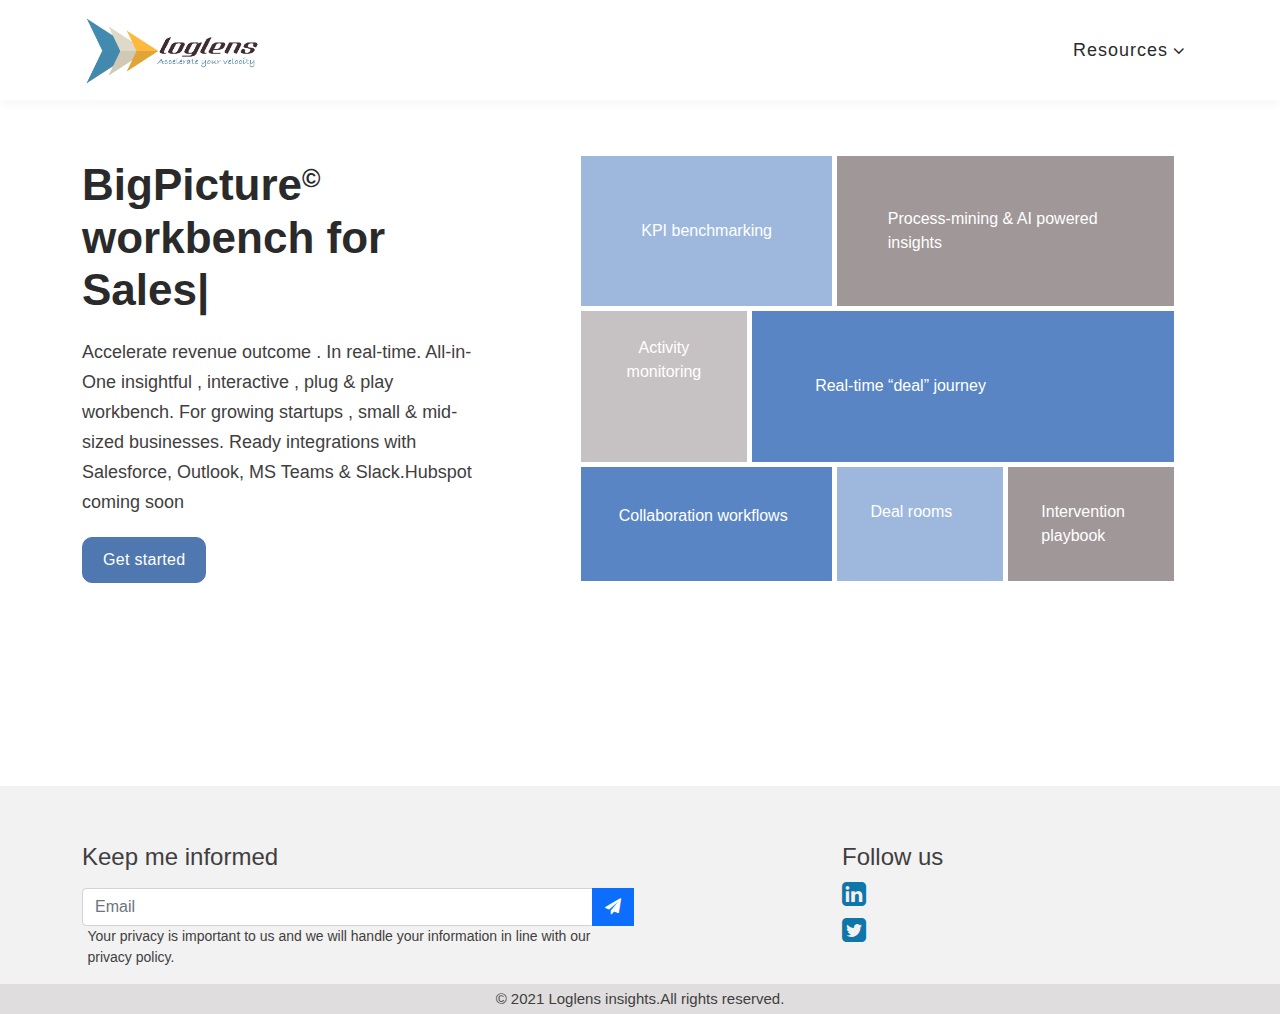
<file: index.html>
<!DOCTYPE html>
<html lang="en">

  <head>

    <meta charset="UTF-8">
    <meta name="viewport" content="width=device-width, initial-scale=1, shrink-to-fit=no">
    <meta name="description" content="">
    <meta name="author" content="">
    <link rel="icon" type="image/x-icon" href="assets/images/icon.png">
    <link rel="preconnect" href="https://fonts.googleapis.com">
    <link rel="preconnect" href="https://fonts.gstatic.com" crossorigin>
    <link href="https://fonts.googleapis.com/css2?family=Poppins:wght@100;200;300;400;500;600;700;800;900&display=swap" rel="stylesheet">

    <title>Loglens</title>

    <!-- Bootstrap core CSS -->
    <link href="vendor/bootstrap/css/bootstrap.min.css" rel="stylesheet">
    <script src="https://www.google.com/recaptcha/api.js"></script>
    <!-- <script src="https://www.google.com/recaptcha/api.js?render=6LfnVTgbAAAAAH2MI-mDLI431lc6wrFgMNQYGWW5"></script> -->
    <script>
        grecaptcha.ready(function() {
        // do request for recaptcha token
        // response is promise with passed token
            grecaptcha.execute('your reCAPTCHA site key here', {action:'validate_captcha'})
                      .then(function(token) {
                // add token value to form
                document.getElementById('g-recaptcha-response').value = token;
            });
        });
    </script>


    <!-- Additional CSS Files -->

    <link rel="stylesheet" href="assets/css/fontawesome.css">

    <link rel="stylesheet" href="assets/css/templatemo-digimedia-v3.css">

    <link rel="stylesheet" href="assets/css/animated.css">
    <link rel="stylesheet" href="assets/css/owl.css">
    <style>
      .owl-nav{
        display: none !important;
      }
.grid {
    display: grid;
    grid-template-columns: repeat(7, 1fr);
    grid-gap: 5px;
}
.span-col-3{grid-column: span 3 / auto; }

.span-col-4{grid-column: span 4 / auto;}

.span-col-2{grid-column: span 2 / auto;}

.span-col-5{grid-column: span 5 / auto;}
.grid { visibility: hidden; }
/* Prevents :hover from triggering in the gaps between items */

.grid > * { visibility: visible; }
/* Brings the child items back in, even though the parent is `hidden` */

.grid > * { transition: opacity 150ms linear 100ms, transform 150ms ease-in-out 100ms; }
/* Makes the fades smooth with a slight delay to prevent jumps as the mouse moves between items */

.grid:hover > * { opacity: 0.4; transform: scale(0.9); }
/* Fade out all items when the parent is hovered */

.grid > *:hover { opacity: 1; transform: scale(1); transition-delay: 0ms, 0ms; }
      </style>
  </head>

<body>

  <!-- ***** Preloader Start ***** -->
  <div id="js-preloader" class="js-preloader">
    <div class="preloader-inner">
      <span class="dot"></span>
      <div class="dots">
        <span></span>
        <span></span>
        <span></span>
      </div>
    </div>
  </div>


  <!-- ***** Header Area Start ***** -->
  <header class="header-area header-sticky wow slideInDown" data-wow-duration="0.75s" data-wow-delay="0s">
    <div class="container">
      <div class="row">
        <div class="col-12">
          <nav class="main-nav">
            <!-- ***** Logo Start ***** -->
            <a href="index.html" class="logo" style="width: 20%;">
              <img src="assets/images/loglens_logo.png" alt="" style="width: 80%;">
            </a>
            <!-- ***** Logo End ***** -->
            <!-- ***** Menu Start ***** -->
            <ul class="nav">
              <!-- <li class="scroll-to-section"><a href="#top">Platform</a></li> -->
              <!-- <li class="scroll-to-section"><a href="blogs.html" target="_blank">Resources</a></li> -->
              <li class="submenu">
                <a href="javascript:;">Resources</a>
                <ul>
                    <li><a href="blogs.html" target="_blank" style="font-size: 18px;">Blogs</a></li>
                    <!-- <li><a href="guide1.html" target="_blank" style="font-size: 18px;">Guides</a></li> -->
                    <li><a href="privacy.html" target="_blank" style="font-size: 18px;">Privacy policy</a></li>
                </ul>
            </li>
              
            </ul>        
            <a class='menu-trigger'>
                <span>Menu</span>
            </a>
            <!-- ***** Menu End ***** -->
          </nav>
        </div>
      </div>
    </div>
  </header>


  <div class="main-banner wow fadeIn" id="top" data-wow-duration="1s" data-wow-delay="0.5s" >
    <div class="container">
      <div class="row">
        <div class="col-lg-12">
          <div class="row">
            <div class="col-5 align-self-center" >
              <div class="left-content show-up header-text wow fadeInLeft" data-wow-duration="1s" data-wow-delay="1s">
                <div class="row">
                  <div class="col-lg-12">

                    <h2>BigPicture<sup style="font-size: 25px;">&copy;</sup> workbench for <span class="typed" data-typed-items="Sales Ops, Rev Ops"></span> </h2>
                    <p>Accelerate revenue outcome . In real-time.  All-in-One insightful , interactive , plug & play workbench. For growing startups , small & mid-sized businesses. Ready integrations with Salesforce, Outlook, MS Teams & Slack.Hubspot coming soon​</p>
                  </div>
                  <div class="col-lg-12">
                    <div class="border-first-button scroll-to-section">
                      <!-- <a href="#contact">Sign up for beta</a> -->
                      <a data-tf-popup="ojl1DWNC" style="">Get started</a><script src="assets/js/tembed.js"></script>
                    </div>
                  </div>
                </div>
              </div>
            </div>
            <div class="col-7">
              <!-- <div id="chartdiv"></div> style="--start:#00bd56;--end:#f9fd50;" -->
              <div class="container">
                <div class="grid">
                  <div class="span-col-3 scroll-to-section" style="background-color: #5986c496;text-align: center;vertical-align: middle;line-height: 150px;font-size: 16px;"><a href="#dealsssss" style="color: #FFFFFF !important;">KPI benchmarking</a></div>
                  <div class="span-col-4 scroll-to-section" style="color: #FFFFFF;background-color: #a09799;padding: 15% ;font-size: 16px;text-align: center justify;"><a href="#dealsssss" style="color: #FFFFFF !important;">Process-mining & AI powered insights</a></div>
                  <div class="span-col-2 scroll-to-section" style="color: #FFFFFF;background-color: #c6c1c2;padding: 15%;font-size: 16px;text-align: center;vertical-align: middle;top: 10%; "><a href="#dealsssss" style="color: #FFFFFF !important;">Activity monitoring</a></div>
                  <div class="span-col-5 scroll-to-section" style="color: #FFFFFF;background-color: #5985c4;padding: 15%;font-size: 16px;text-align: justify;"><a href="#deals" style="color: #FFFFFF !important;">Real-time “deal” journey</a></div>
                  <div class="span-col-3 scroll-to-section" style="color: #FFFFFF;background-color: #5985c4;padding: 15%;font-size: 16px;text-align: justify; "><a href="#trackable" style="color: #FFFFFF !important;">Collaboration workflows</a></div>
                  <div class="span-col-2 scroll-to-section" style="color: #FFFFFF;background-color: #5986c496;padding: 20%;font-size: 16px;text-align: justify; "><a href="#deals" style="color: #FFFFFF !important;">Deal rooms</a></div>
                  <div class="span-col-2 " style="color: #FFFFFF;background-color: #a09799;padding: 20%;font-size: 16px;text-align: justify;"><a href="#strategic" style="color: #FFFFFF !important;">Intervention playbook</a></div>
                </div>
            </div>
            </div>
          </div>
        </div>
      </div>
    </div>
  </div>

 

<style>
  footer {
  background: #f2f2f2;
  color: #413e3e;
}

.contactus i.fa {
  /* display: inline-block;
  border-radius: 50px;
  box-shadow: 0px 0px 2px #888;
  padding: 0.5em 0.6em;
  background-color: #FFFFFF; */
padding-bottom: 5%;

}
.f-banner{
  background: #dfdddd;
  color: #413e3e;
  text-align: center;
}

</style>


    <footer class="flex-shrink-0" >
      <div class="container">
          <div class="row ">
            <div class="col-lg-8 col-md-6" style="margin-top: 5%;">
              <h4 class="mb-3">Keep me informed</h4>
              <!-- <p class="small text-muted">Lorem ipsum dolor sit amet, consectetur adipisicing elit, sed do eiusmod tempor incididunt.</p> -->
              <form action="#">
                  <div class="input-group mb-3" style="width: 75%;">
                      <input class="form-control" type="text" placeholder="Email" aria-label="Recipient's username" aria-describedby="button-addon2">
                      <button class="btn btn-primary" id="button-addon2" type="button"><i class="fa fa-paper-plane"></i></button>
                      <small style="margin-left: 1%;">Your privacy is important to us and we will handle your information in line with our privacy policy.</small>
                      <div class="g-recaptcha" data-sitekey="6LekhnAbAAAAAFSv3nnA3zKa7R-aW3bpAB3TZW3y" style="margin-left: 1%;"></div>
                  </div>
                 
              </form>
          </div>
              <!-- <div class="col-lg-4 col-md-6" >
                <img src="assets/images/loglens_logo.png" style="width: 70%;">&nbsp;<br>
                <small>&copy; 2021 LogLens Insights.All rights reserved.</small>
              </div> -->
              <div class="col-lg-2 col-md-6 contactus" style="margin-top:5%">
                <h4 style="padding-bottom: 5%;">Follow us</h4>
                <i class="fa fa-linkedin-square" aria-hidden="true" style="color: #0e76a8;font-size: 28px;cursor: pointer;" ></i> <br>
                <i class="fa fa-twitter-square" aria-hidden="true" style="color: #0e76a8;font-size: 28px;cursor: pointer;" ></i>
            </div>
          </div>
      </div>
  </footer>

<div class="f-banner">
  <p>&copy; 2021 Loglens insights.All rights reserved.</p>
</div>

  









  <!-- Scripts -->
  <script src="vendor/jquery/jquery.min.js"></script>
  <script src="vendor/bootstrap/js/bootstrap.bundle.min.js"></script>
  <script src="assets/js/owl-carousel.js"></script>
  <script src="assets/js/animation.js"></script>
  <script src="assets/js/imagesloaded.js"></script>
  <script src="vendor/typed.js/typed.min.js"></script>
  <script src="assets/js/custom.js"></script>

<script>
  function scrolltosection(id){
    location.href = "#"+id
  }
</script>

</body>
</html>
</file>
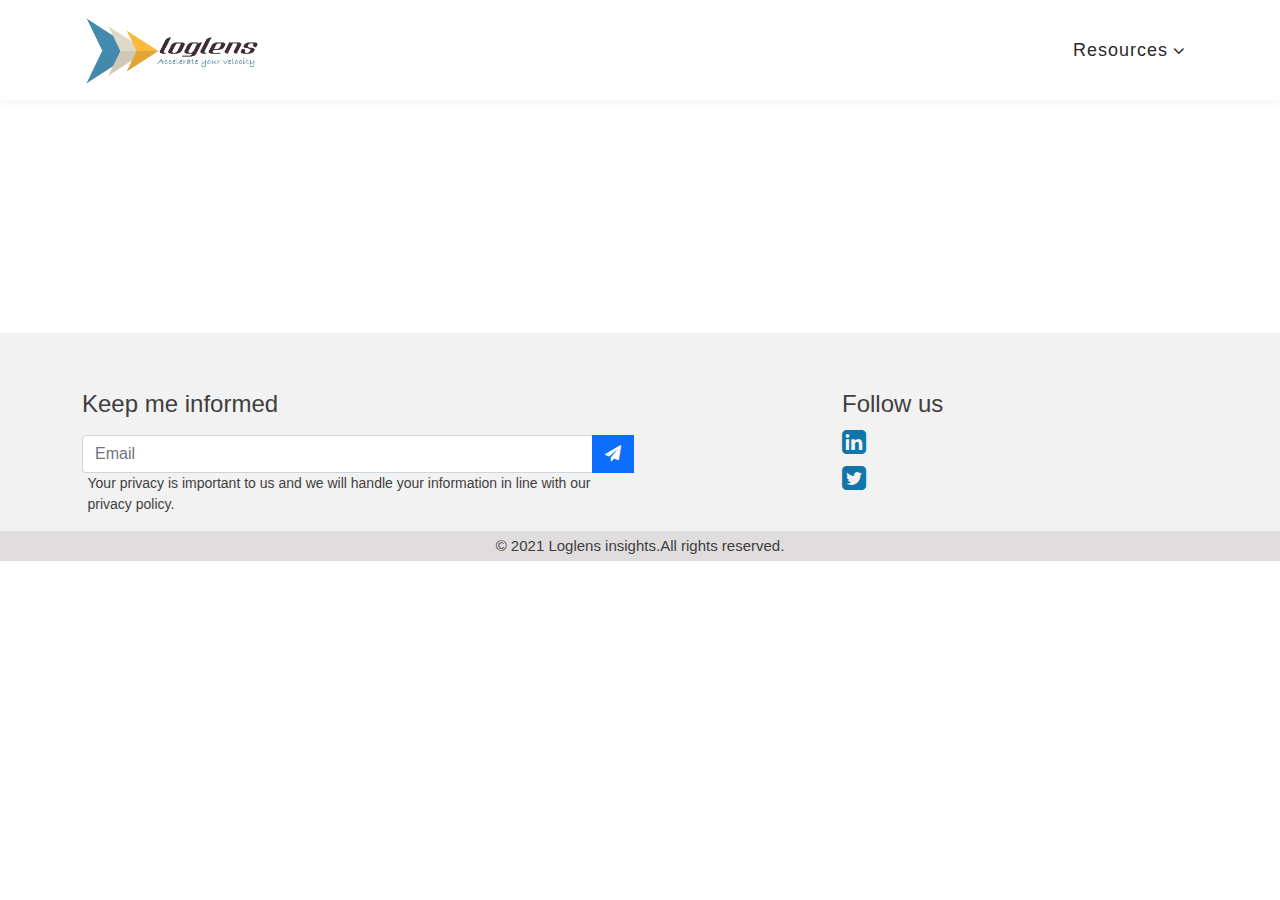
<file: blogs.html>
<!DOCTYPE html>
<html lang="en">

  <head>

    <meta charset="UTF-8">
    <meta name="viewport" content="width=device-width, initial-scale=1, shrink-to-fit=no">
    <meta name="description" content="">
    <meta name="author" content="">
    <link rel="icon" type="image/x-icon" href="assets/images/icon.png">
    <link rel="preconnect" href="https://fonts.googleapis.com">
    <link rel="preconnect" href="https://fonts.gstatic.com" crossorigin>
    <link href="https://fonts.googleapis.com/css2?family=Poppins:wght@100;200;300;400;500;600;700;800;900&display=swap" rel="stylesheet">

    <title>Loglens</title>
    <script src="https://www.google.com/recaptcha/api.js"></script>
    <!-- <script src="https://www.google.com/recaptcha/api.js?render=6LfnVTgbAAAAAH2MI-mDLI431lc6wrFgMNQYGWW5"></script> -->
    <script>
        grecaptcha.ready(function() {
        // do request for recaptcha token
        // response is promise with passed token
            grecaptcha.execute('your reCAPTCHA site key here', {action:'validate_captcha'})
                      .then(function(token) {
                // add token value to form
                document.getElementById('g-recaptcha-response').value = token;
            });
        });
    </script>
    <!-- Bootstrap core CSS -->
    <link href="vendor/bootstrap/css/bootstrap.min.css" rel="stylesheet">


    <!-- Additional CSS Files -->

    <link rel="stylesheet" href="assets/css/fontawesome.css">

    <link rel="stylesheet" href="assets/css/templatemo-digimedia-v3.css">
    <!-- <link rel="stylesheet" href="assets/css/newsletter.css"> -->
    <link rel="stylesheet" href="assets/css/animated.css">
    <link rel="stylesheet" href="assets/css/owl.css">

    

<!-- for newsletter -->

  </head>


<body>


  <!-- ***** Preloader Start ***** -->
  <div id="js-preloader" class="js-preloader">
    <div class="preloader-inner">
      <span class="dot"></span>
      <div class="dots">
        <span></span>
        <span></span>
        <span></span>
      </div>
    </div>
  </div>
  <!-- ***** Preloader End ***** -->

  <header class="header-area header-sticky wow slideInDown" data-wow-duration="0.75s" data-wow-delay="0s">
    <div class="container">
      <div class="row">
        <div class="col-12">
          <nav class="main-nav">
            <!-- ***** Logo Start ***** -->
            <a href="index.html" class="logo" style="width: 20%;">
              <img src="assets/images/loglens_logo.png" alt="" style="width: 80%;">
            </a>
            <!-- ***** Logo End ***** -->
            <!-- ***** Menu Start ***** -->
            <ul class="nav">
              <!-- <li class="scroll-to-section"><a href="#top">Platform</a></li> -->
              <!-- <li class="scroll-to-section"><a href="blogs.html" target="_blank">Resources</a></li> -->
              <li class="submenu">
                <a href="javascript:;">Resources</a>
                <ul>
                    <li><a href="blogs.html" target="_blank" style="font-size: 18px;">Blogs</a></li>
                    <!-- <li><a href="guide1.html" target="_blank" style="font-size: 18px;">Guides</a></li> -->
                    <li><a href="privacy.html" target="_blank" style="font-size: 18px;">Privacy policy</a></li>
                </ul>
            </li>
              
            </ul>        
            <a class='menu-trigger'>
                <span>Menu</span>
            </a>
            <!-- ***** Menu End ***** -->
          </nav>
        </div>
      </div>
    </div>
  </header>




  <!-- <div class="grid" id="jsonContent" style="padding-top: 180px; padding-bottom: 120px;">
  </div> -->
  <section class="blog_main_area p_100" style="padding-top: 180px; padding-bottom: 120px;">
    <div class="container">
        <div class="row" id="jsonContent" style="padding-bottom: 3%;display: flex">
        </div>
    </div>
</section>



<style>
  footer {
  background: #f2f2f2;
  color: #413e3e;
}

.contactus i.fa {
  /* display: inline-block;
  border-radius: 50px;
  box-shadow: 0px 0px 2px #888;
  padding: 0.5em 0.6em;
  background-color: #FFFFFF; */
padding-bottom: 5%;

}
.f-banner{
  background: #dfdddd;
  color: #413e3e;
  text-align: center;
}

</style>


    <footer class="flex-shrink-0" >
      <div class="container">
          <div class="row ">
            <div class="col-lg-8 col-md-6" style="margin-top: 5%;">
              <h4 class="mb-3">Keep me informed</h4>
              <!-- <p class="small text-muted">Lorem ipsum dolor sit amet, consectetur adipisicing elit, sed do eiusmod tempor incididunt.</p> -->
              <form action="#">
                  <div class="input-group mb-3" style="width: 75%;">
                      <input class="form-control" type="text" placeholder="Email" aria-label="Recipient's username" aria-describedby="button-addon2">
                      <button class="btn btn-primary" id="button-addon2" type="button"><i class="fa fa-paper-plane"></i></button>
                      <small style="margin-left: 1%;">Your privacy is important to us and we will handle your information in line with our privacy policy.</small>
                      <div class="g-recaptcha" data-sitekey="6LekhnAbAAAAAFSv3nnA3zKa7R-aW3bpAB3TZW3y" style="margin-left: 1%;"></div>
                  </div>
                 
              </form>
          </div>
              <!-- <div class="col-lg-4 col-md-6" >
                <img src="assets/images/loglens_logo.png" style="width: 70%;">&nbsp;<br>
                <small>&copy; 2021 LogLens Insights.All rights reserved.</small>
              </div> -->
              <div class="col-lg-2 col-md-6 contactus" style="margin-top:5%">
                <h4 style="padding-bottom: 5%;">Follow us</h4>
                <i class="fa fa-linkedin-square" aria-hidden="true" style="color: #0e76a8;font-size: 28px;cursor: pointer;" ></i> <br>
                <i class="fa fa-twitter-square" aria-hidden="true" style="color: #0e76a8;font-size: 28px;cursor: pointer;" ></i>
            </div>
          </div>
      </div>
  </footer>

<div class="f-banner">
  <p>&copy; 2021 Loglens insights.All rights reserved.</p>
</div>






  <!-- Scripts -->
  <script src="vendor/jquery/jquery.min.js"></script>
  <script src="vendor/bootstrap/js/bootstrap.bundle.min.js"></script>
  <script src="assets/js/owl-carousel.js"></script>
  <script src="assets/js/animation.js"></script>
  <script src="assets/js/imagesloaded.js"></script>
  <script src="vendor/typed.js/typed.min.js"></script>
  <script src="assets/js/moment.js"></script>
  <script src="assets/js/blog.js"></script>
  <script src="assets/js/newsletter.js"></script>
  <script src="assets/js/custom.js"></script>
  <script>
      // Example starter JavaScript for disabling form submissions if there are invalid fields
(function () {
  'use strict'

  // Fetch all the forms we want to apply custom Bootstrap validation styles to
  var forms = document.querySelectorAll('.needs-validation')

  // Loop over them and prevent submission
  Array.prototype.slice.call(forms)
    .forEach(function (form) {
      form.addEventListener('submit', function (event) {
        if (!form.checkValidity()) {
          event.preventDefault()
          event.stopPropagation()
        }

        form.classList.add('was-validated')
      }, false)
    })
})()
  </script>

  <script>

    function existingemail(){

    }
    function signupnewsletter(){
      console.log("Submit button clicked")
      let email_ID =  document.getElementById("name-553a")
      console.log( email_ID.value," email_ID")

      var xhr = new XMLHttpRequest();
var url = "http://localhost:5000/subscribe/newsletter";
xhr.open("POST", url, true);
xhr.setRequestHeader("Content-Type", "application/json");
xhr.onreadystatechange = function () {
    if (xhr.readyState === 4 && xhr.status === 200) {
        var json = JSON.parse(xhr.responseText);
        // console.log(json.email + ", " + json.password);
    }
};
var data = JSON.stringify({"email": email_ID.value});
xhr.send(data);
    }
  </script>



</body>
</html>
</file>
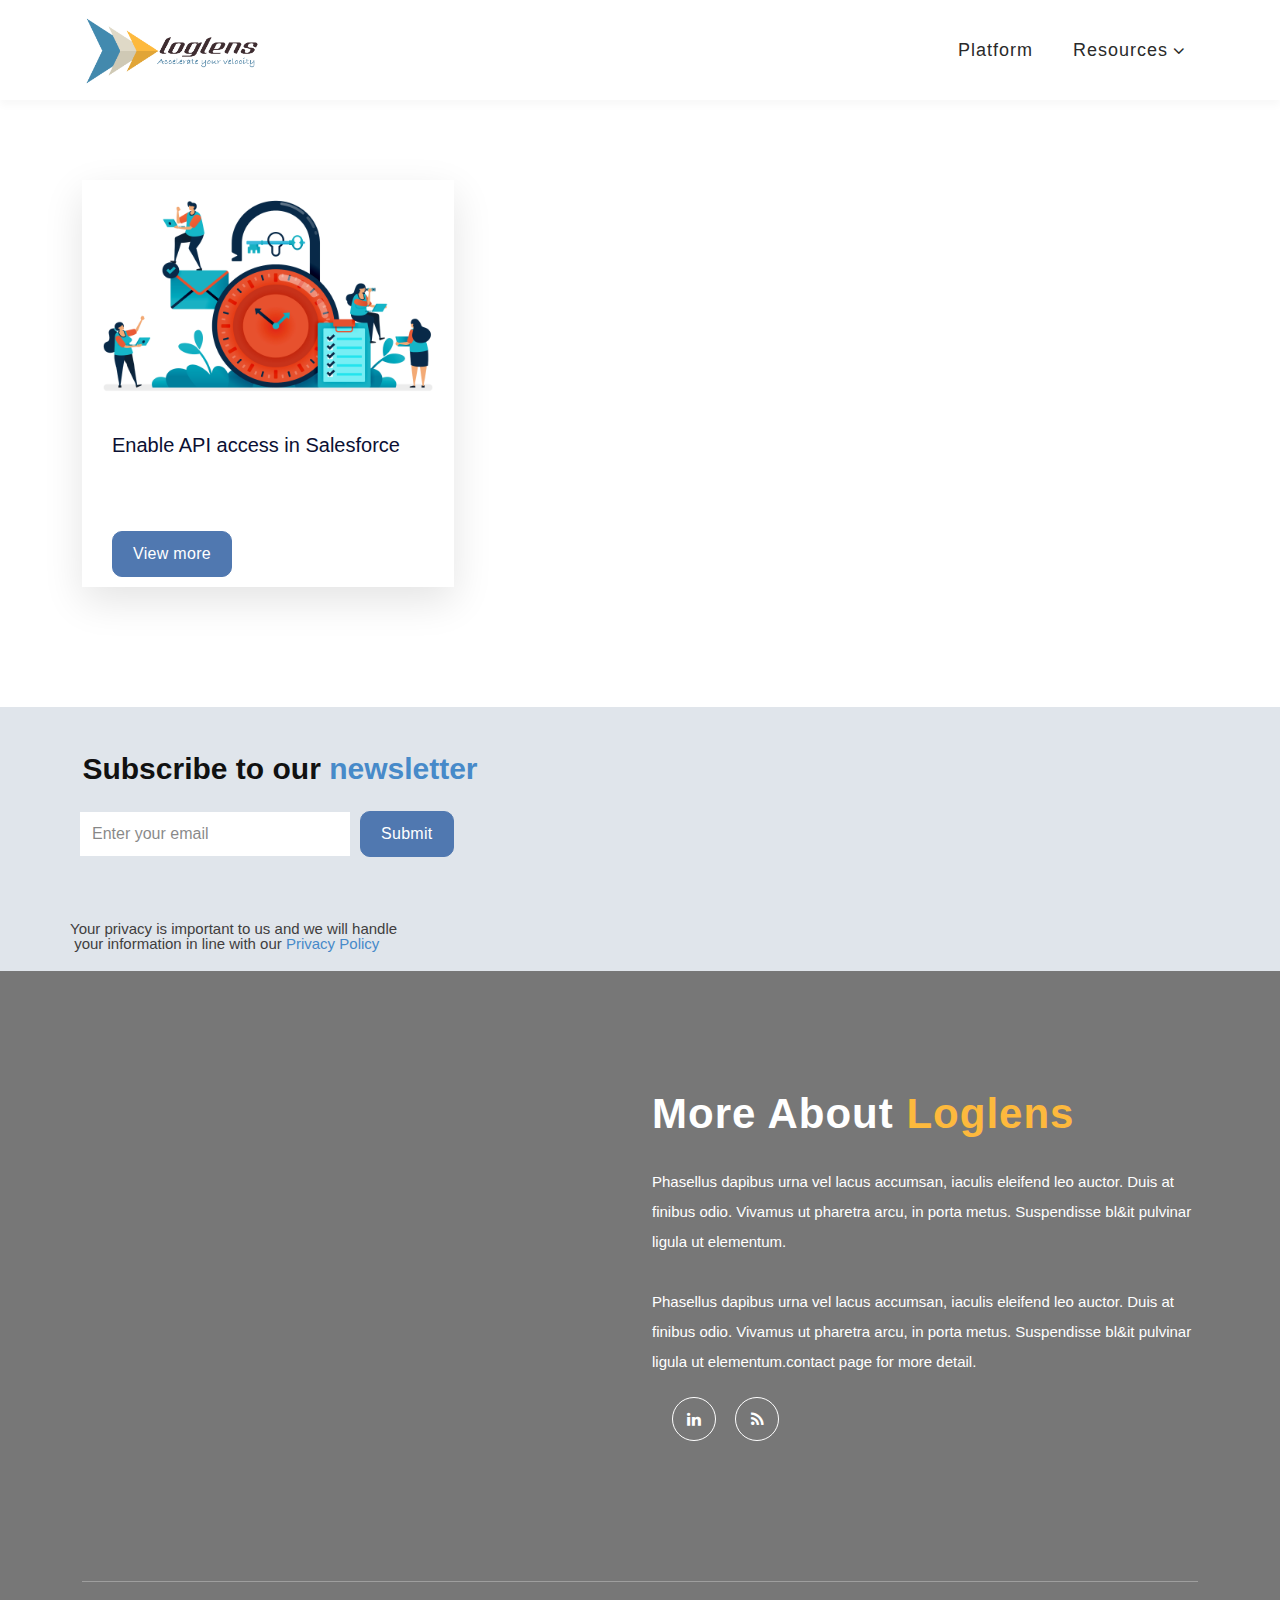
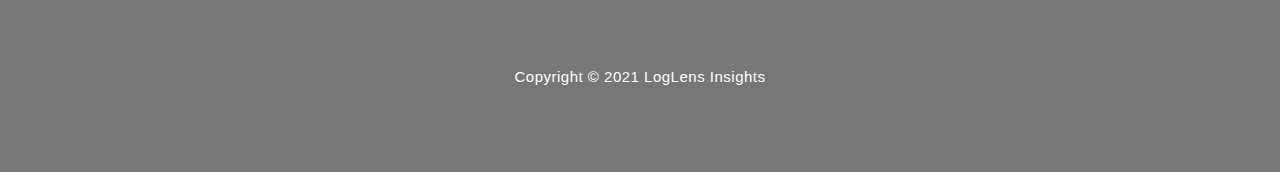
<file: guideslist.html>
<!DOCTYPE html>
<html lang="en">

  <head>

    <meta charset="UTF-8">
    <meta name="viewport" content="width=device-width, initial-scale=1, shrink-to-fit=no">
    <meta name="description" content="">
    <meta name="author" content="">
    <link rel="icon" type="image/x-icon" href="assets/images/icon.png">
    <link rel="preconnect" href="https://fonts.googleapis.com">
    <link rel="preconnect" href="https://fonts.gstatic.com" crossorigin>
    <link href="https://fonts.googleapis.com/css2?family=Poppins:wght@100;200;300;400;500;600;700;800;900&display=swap" rel="stylesheet">

    <title>Loglens</title>

    <!-- Bootstrap core CSS -->
    <link href="vendor/bootstrap/css/bootstrap.min.css" rel="stylesheet">


    <!-- Additional CSS Files -->

    <link rel="stylesheet" href="assets/css/fontawesome.css">

    <link rel="stylesheet" href="assets/css/templatemo-digimedia-v3.css">
    <link rel="stylesheet" href="assets/css/newsletter.css">
    <link rel="stylesheet" href="assets/css/animated.css">
    <link rel="stylesheet" href="assets/css/owl.css">

    <style>
      .u-section-1 .u-sheet-1 {
        min-height: 400px;
      }
      
      .u-section-1 .u-layout-wrap-1 {
        margin-top: 0;
        margin-bottom: 0;
      }
      
      .u-section-1 .u-layout-cell-1 {
        min-height: 400px;
      }
      
      .u-section-1 .u-container-layout-1 {
        padding: 30px;
      }
      
      .u-section-1 .u-layout-cell-2 {
        min-height: 400px;
      }
      
      .u-section-1 .u-container-layout-2 {
        padding: 30px;
      }
      
      .u-section-1 .u-text-1 {
        margin: 0 auto;
      }
      
      .u-section-1 .u-text-2 {
        margin: 20px 0 0;
      }
      
      @media (max-width: 1199px) {
        .u-section-1 .u-sheet-1 {
          min-height: 330px;
        }
      
        .u-section-1 .u-layout-wrap-1 {
          position: relative;
        }
      
        .u-section-1 .u-layout-cell-1 {
          min-height: 330px;
        }
      
        .u-section-1 .u-layout-cell-2 {
          min-height: 330px;
        }
      }
      
      @media (max-width: 991px) {
        .u-section-1 .u-sheet-1 {
          min-height: 253px;
        }
      
        .u-section-1 .u-layout-cell-1 {
          min-height: 253px;
        }
      
        .u-section-1 .u-layout-cell-2 {
          min-height: 100px;
        }
      }
      
      @media (max-width: 767px) {
        .u-section-1 .u-sheet-1 {
          min-height: 480px;
        }
      
        .u-section-1 .u-layout-cell-1 {
          min-height: 380px;
        }
      
        .u-section-1 .u-container-layout-1 {
          padding-left: 10px;
          padding-right: 10px;
        }
      
        .u-section-1 .u-container-layout-2 {
          padding-left: 10px;
          padding-right: 10px;
        }
      }
      
      @media (max-width: 575px) {
        .u-section-1 .u-sheet-1 {
          min-height: 339px;
        }
      
        .u-section-1 .u-layout-cell-1 {
          min-height: 239px;
        }
      }.u-section-2 .u-sheet-1 {
        min-height: 272px;
      }.u-section-3 {
        background-image: none;
      }
      
      .u-section-3 .u-sheet-1 {
        min-height: 786px;
      }
      
      .u-section-3 .u-group-1 {
        width: 655px;
        min-height: 350px;
        background-image: none;
        height: auto;
        margin: 33px auto 60px 26px;
      }
      
      .u-section-3 .u-container-layout-1 {
        padding: 21px 30px;
      }
      
      .u-section-3 .u-text-1 {
        letter-spacing: 1px;
        font-weight: 700;
        text-transform: none;
        margin: 0 auto;
      }
      
      .u-section-3 .u-text-2 {
        margin: 26px 0 0;
      }
      
      .u-section-3 .u-btn-1 {
        background-image: none;
        border-style: none none solid;
        padding: 0;
      }
      
      .u-section-3 .u-form-1 {
        height: 145px;
        width: 534px;
        margin: 31px auto 0;
      }
      
      .u-section-3 .u-btn-2 {
        width: 100%;
        border-style: none;
        letter-spacing: 1px;
        text-transform: uppercase;
        font-weight: 400;
      }
      
      @media (max-width: 1199px) {
        .u-section-3 .u-group-1 {
          height: auto;
        }
      }
      
      @media (max-width: 767px) {
        .u-section-3 .u-group-1 {
          width: 540px;
          margin-left: 0;
        }
      
        .u-section-3 .u-container-layout-1 {
          padding-left: 10px;
          padding-right: 10px;
        }
      
        .u-section-3 .u-form-1 {
          width: 520px;
        }
      }
      
      @media (max-width: 575px) {
        .u-section-3 .u-group-1 {
          width: 340px;
        }
      
        .u-section-3 .u-form-1 {
          width: 320px;
        }
      }.u-section-4 {
        background-image: none;
      }
      
      .u-section-4 .u-sheet-1 {
        min-height: 205px;
      }
      
      .u-section-4 .u-text-1 {
        font-weight: 700;
        font-size: 1.875rem;
        margin: 45px 375px 0 -345px;
      }
      
      .u-section-4 .u-form-1 {
        height: 67px;
        margin: 16px 570px 44px 0;
      }
      
      .u-section-4 .u-form-group-1 {
        width: 100%;
      }
      
      .u-section-4 .u-form-group-2 {
        width: 100%;
      }
      
      .u-section-4 .u-btn-1 {
        border-style: none;
      }
      
      @media (max-width: 1199px) {
        .u-section-4 .u-text-1 {
          width: auto;
          margin-top: 51px;
          margin-right: 277px;
          margin-left: -277px;
        }
      
        .u-section-4 .u-form-1 {
          width: 570px;
          margin-top: 10px;
        }
      }
      
      @media (max-width: 991px) {
        .u-section-4 .u-text-1 {
          margin-left: 0;
          margin-right: 0;
        }
      
        .u-section-4 .u-form-1 {
          margin: 0 0 54px 150px;
        }
      }
      
      @media (max-width: 767px) {
        .u-section-4 .u-sheet-1 {
          min-height: 232px;
        }
      
        .u-section-4 .u-text-1 {
          margin-left: 47px;
          margin-right: 47px;
        }
      
        .u-section-4 .u-form-1 {
          height: 128px;
          width: 540px;
          margin: 4px -29px 0 29px;
        }
      }
      
      @media (max-width: 575px) {
        .u-section-4 .u-text-1 {
          margin-top: 49px;
          margin-left: 0;
          margin-right: 0;
          font-size: 1.5rem;
        }
      
        .u-section-4 .u-form-1 {
          margin-top: 0;
          margin-bottom: 13px;
          margin-right: initial;
          margin-left: initial;
          width: auto;
        }
      }
      </style>
  </head>

<body>

  <!-- ***** Preloader Start ***** -->
  <div id="js-preloader" class="js-preloader">
    <div class="preloader-inner">
      <span class="dot"></span>
      <div class="dots">
        <span></span>
        <span></span>
        <span></span>
      </div>
    </div>
  </div>
  <!-- ***** Preloader End ***** -->

  <!-- Pre-header Starts -->
  <!-- <div class="pre-header">
    <div class="container">
      <div class="row">
        <div class="col-lg-8 col-sm-8 col-7">
          <ul class="info">
            <li><a href="#"><i class="fa fa-envelope"></i>digimedia@company.com</a></li>
            <li><a href="#"><i class="fa fa-phone"></i>010-020-0340</a></li>
          </ul>
        </div>
        <div class="col-lg-4 col-sm-4 col-5">
          <ul class="social-media">
            <li><a href="#"><i class="fa fa-facebook"></i></a></li>
            <li><a href="#"><i class="fa fa-behance"></i></a></li>
            <li><a href="#"><i class="fa fa-twitter"></i></a></li>
            <li><a href="#"><i class="fa fa-dribbble"></i></a></li>
          </ul>
        </div>
      </div>
    </div>
  </div> -->
  <!-- Pre-header End -->

  <!-- ***** Header Area Start ***** -->
  <header class="header-area header-sticky wow slideInDown" data-wow-duration="0.75s" data-wow-delay="0s">
    <div class="container">
      <div class="row">
        <div class="col-12">
          <nav class="main-nav">
            <!-- ***** Logo Start ***** -->
            <a href="index.html" class="logo" style="width: 20%;">
              <img src="assets/images/loglens_logo.png" alt="" style="width: 80%;">
            </a>
            <!-- ***** Logo End ***** -->
            <!-- ***** Menu Start ***** -->
            <ul class="nav">
              <li class="scroll-to-section"><a href="#top">Platform</a></li>
              <!-- <li class="scroll-to-section"><a href="blogs.html" target="_blank">Resources</a></li> -->
              <li class="submenu">
                <a href="javascript:;">Resources</a>
                <ul>
                    <li><a href="blogs.html" target="_blank">Blogs</a></li>
                    <li><a href="guideslist.html" target="_blank">Guide</a></li>
                    <li><a href="policys.html" target="_blank">Policy</a></li>
                </ul>
            </li>
              <!-- <li class="scroll-to-section"><a href="#top">Blogs</a></li> -->
              <!-- <li class="scroll-to-section"><a href="#services">Services</a></li>
              <li class="scroll-to-section"><a href="#portfolio">Projects</a></li>
              <li class="scroll-to-section"><a href="#blog">Blog</a></li>
              <li class="scroll-to-section"><a href="#contact">Contact</a></li>  -->
              <!-- <li class="scroll-to-section"><div class="border-first-button"><a href="#contact">Free Quote</a></div></li>  -->
            </ul>        
            <a class='menu-trigger'>
                <span>Menu</span>
            </a>
            <!-- ***** Menu End ***** -->
          </nav>
        </div>
      </div>
    </div>
  </header>
  <!-- ***** Header Area End ***** -->

  <section class="blog_main_area p_100" style="padding-top: 180px;padding-bottom: 120px;">
    <div class="container">
        <div class="row">
            <div class="col-lg-12">  
              <div class="col-4" >
                <div class="blog_main_inner">
                    <div class="blog_main_item">
                        <div class="blog_img">
                            <img class="img-fluid" src="assets/images/Blog4.jpg" alt="">
                            <!-- <div class="blog_date">
                                <h5>October 19,2021</h5>
                            </div> -->
                        </div>
                        <div class="blog_text" >
                            <a href="guide1.html" target="_blank" style="text-decoration: none;"><h4>Enable API access in Salesforce</h4></a> <br>
                            <!-- <p>API access needs to be enabled in Salesforce for all users for you to be able to connect to your Salesforce account. This requires Salesforce Administrator credentials. ....</p> -->
                            <a class="more_btn" href="guide1.html" target="_blank" style="text-decoration: none;">View more</a>
                        </div>
                    </div>
                </div>
            </div>
            </div>

        </div>
    </div>
</section>

<section class="u-align-center u-clearfix u-palette-5-light-2 u-section-4" id="carousel_f0c2">
  <div class="u-clearfix u-sheet u-sheet-1">
    <h2 class="u-text u-text-1">Subscribe to our <font class="u-text-palette-1-base">newsletter</font>
    </h2>
    <div class="u-expanded-width-xs u-form u-form-1">
      <form action="#" method="POST" class="u-clearfix u-form-horizontal u-form-spacing-10 u-inner-form" style="padding: 10px;padding-bottom: 20px;" source="custom" name="form">
        <div class="u-form-group u-form-name u-form-group-1">
          <label for="name-553a" class="u-form-control-hidden u-label">Name</label>
          <input type="text" placeholder="Enter your email" id="name-553a" name="name" class="u-input u-input-rectangle u-white" required="">
        </div>
        <div class="u-align-left u-form-group u-form-submit u-form-group-2">
          <a href="#" class="more_btn">Submit</a>
          <input type="submit" value="submit" class="u-form-control-hidden">
        </div>
        <div class="u-form-send-message u-form-send-success"> Thank you! Your message has been sent. </div>
        <div class="u-form-send-error u-form-send-message"> Unable to send your message. Please fix errors then try again. </div>
        <input type="hidden" value="" name="recaptchaResponse">
      </form>
    </div>
    <p class="u-align-left u-text u-text-2" style="line-height: 15px !important;"> Your privacy is important to us and we will handle<br>&nbsp;your information in line with our <a href="privacy.html">Privacy Policy</a>

    </p>
    <div class="g-recaptcha" data-sitekey="6LekhnAbAAAAAFSv3nnA3zKa7R-aW3bpAB3TZW3y"></div>
  </div>
</section>



  <footer id="contact-us">
    <div class="container">
        <div class="footer-content">
            <div class="row">
                <!-- ***** Contact Form Start ***** -->
                <div class="col-lg-6 col-md-12 col-sm-12">
                    <!-- <div class="contact-form">
                        <form id="contact" action="" method="post">
                            <div class="row">
                                <div class="col-md-6 col-sm-12">
                                    <fieldset>
                                        <input name="name" type="text" id="name" placeholder="Full Name" required=""
                                            style="background-color: rgba(250,250,250,0.3);">
                                    </fieldset>
                                </div>
                                <div class="col-md-6 col-sm-12">
                                    <fieldset>
                                        <input name="email" type="text" id="email" placeholder="E-Mail Address"
                                            required="" style="background-color: rgba(250,250,250,0.3);">
                                    </fieldset>
                                </div>
                                <div class="col-lg-12">
                                    <fieldset>
                                        <textarea name="message" rows="6" id="message" placeholder="Your Message"
                                            required="" style="background-color: rgba(250,250,250,0.3);"></textarea>
                                    </fieldset>
                                </div>
                                <div class="col-lg-12">
                                    <fieldset>
                                        <button type="submit" id="form-submit" class="main-button">Send Message
                                            Now</button>
                                    </fieldset>
                                </div>
                            </div>
                        </form>
                    </div> -->
                </div>
                <!-- ***** Contact Form End ***** -->
                <div class="right-content col-lg-6 col-md-12 col-sm-12">
                    <h2>More About <em>Loglens</em></h2>
                    <p>Phasellus dapibus urna vel lacus accumsan, iaculis eleifend leo auctor. Duis at finibus odio.
                        Vivamus ut pharetra arcu, in porta metus. Suspendisse bl&amp;it pulvinar ligula ut elementum.
                        <br><br>Phasellus dapibus urna vel lacus accumsan, iaculis eleifend leo auctor. Duis at finibus odio.
                        Vivamus ut pharetra arcu, in porta metus. Suspendisse bl&amp;it pulvinar ligula ut elementum.<a
                            rel="nofollow" href="https://templatemo.com/contact" target="_parent">contact</a> page
                        for more detail.</p>
                    <ul class="social">
                        <li><a href="#"><i class="fa fa-linkedin"></i></a></li>
                        <li><a href="#"><i class="fa fa-rss"></i></a></li>
                    </ul>
                </div>
            </div>
        </div>
        <div class="row">
            <div class="col-lg-12">
                <div class="sub-footer">
                    <p>Copyright &copy; 2021 LogLens Insights

                  </p>
                </div>
            </div>
        </div>
    </div>
</footer>


  <!-- Scripts -->
  <script src="vendor/jquery/jquery.min.js"></script>
  <script src="vendor/bootstrap/js/bootstrap.bundle.min.js"></script>
  <script src="assets/js/owl-carousel.js"></script>
  <script src="assets/js/animation.js"></script>
  <script src="assets/js/imagesloaded.js"></script>
  <script src="vendor/typed.js/typed.min.js"></script>
  <script src="assets/js/moment.js"></script>
  <script src="assets/js/blog.js"></script>
  <script src="assets/js/newsletter.js"></script>
  <script src="assets/js/custom.js"></script>

  <script>
      // Example starter JavaScript for disabling form submissions if there are invalid fields
(function () {
  'use strict'

  // Fetch all the forms we want to apply custom Bootstrap validation styles to
  var forms = document.querySelectorAll('.needs-validation')

  // Loop over them and prevent submission
  Array.prototype.slice.call(forms)
    .forEach(function (form) {
      form.addEventListener('submit', function (event) {
        if (!form.checkValidity()) {
          event.preventDefault()
          event.stopPropagation()
        }

        form.classList.add('was-validated')
      }, false)
    })
})()
  </script>


</body>
</html>
</file>
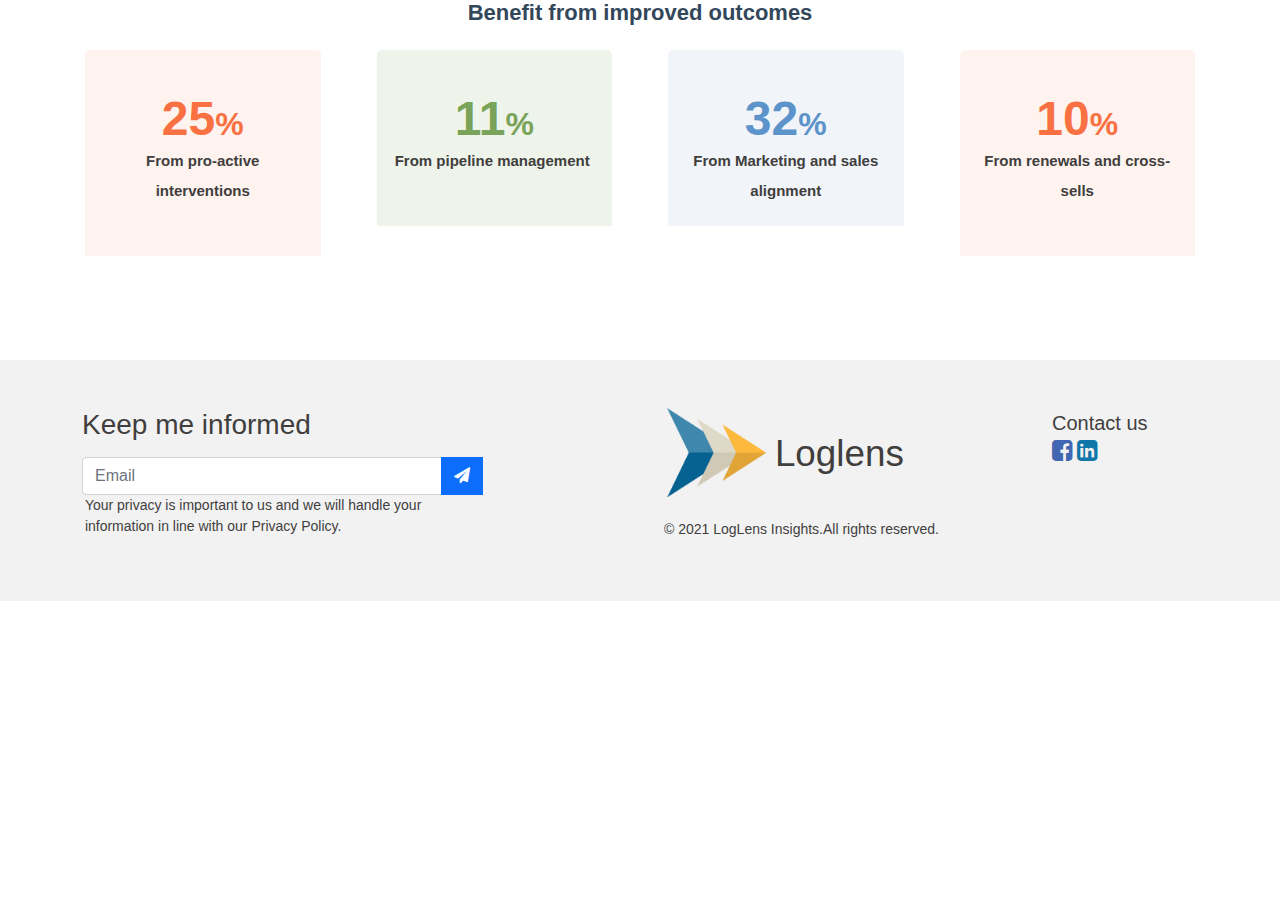
<file: index2.html>
<!DOCTYPE html>
<html lang="en">

  <head>

    <meta charset="UTF-8">
    <meta name="viewport" content="width=device-width, initial-scale=1, shrink-to-fit=no">
    <meta name="description" content="">
    <meta name="author" content="">
    <link rel="icon" type="image/x-icon" href="assets/images/icon.png">
    <link rel="preconnect" href="https://fonts.googleapis.com">
    <link rel="preconnect" href="https://fonts.gstatic.com" crossorigin>
    <link href="https://fonts.googleapis.com/css2?family=Poppins:wght@100;200;300;400;500;600;700;800;900&display=swap" rel="stylesheet">

    <title>Loglens</title>

    <!-- Bootstrap core CSS -->
    <link href="vendor/bootstrap/css/bootstrap.min.css" rel="stylesheet">
    <script src="https://www.google.com/recaptcha/api.js"></script>
    <!-- <script src="https://www.google.com/recaptcha/api.js?render=6LfnVTgbAAAAAH2MI-mDLI431lc6wrFgMNQYGWW5"></script> -->
    <script>
        grecaptcha.ready(function() {
        // do request for recaptcha token
        // response is promise with passed token
            grecaptcha.execute('your reCAPTCHA site key here', {action:'validate_captcha'})
                      .then(function(token) {
                // add token value to form
                document.getElementById('g-recaptcha-response').value = token;
            });
        });
    </script>


    <!-- Additional CSS Files -->

    <link rel="stylesheet" href="assets/css/fontawesome.css">

    <link rel="stylesheet" href="assets/css/templatemo-digimedia-v3.css">

    <link rel="stylesheet" href="assets/css/animated.css">
    <link rel="stylesheet" href="assets/css/owl.css">
    <style>
      .owl-nav{
        display: none !important;
      }
.grid {
    display: grid;
    grid-template-columns: repeat(7, 1fr);
    grid-gap: 5px;
}
.span-col-3{grid-column: span 3 / auto; }

.span-col-4{grid-column: span 4 / auto;}

.span-col-2{grid-column: span 2 / auto;}

.span-col-5{grid-column: span 5 / auto;}
      </style>
    <style>.lp_homepage-type-2 .custom-logos-list .fix-big-logos img, .custom-logos-list.sc_info_section .bottom_block .fix-big-logos img{
      margin: 1.5rem auto;
  }
  .form-section, .sc_custom_landing_template .sc_footer_custom.form-section {
      margin-top: 7.5rem;
  }
  .custom-logos-list p {
      margin-bottom: 0;
  }
  .lp_homepage-type-2 .sc_custom_header .row {
      align-items: center !important;
  }
  .lp_homepage-type-2 .columns-row .col-sm-12:last-child {
      padding: 0;
  }
  .lp_homepage-type-2 .default-quote blockquote h3 {
      margin-bottom: 13px;
  }
  .lp_homepage-type-2 .sc_top_custom_section_1 {
      padding: 3rem 1rem 0;
  }
  .lp_homepage-type-2 .sc_top_custom_section {
      padding: 9rem 1rem 0;
  }
  .lp_homepage-type-2 .sc_custom_header h1 {
      font-size: 2.9rem;
  }
  .lp_homepage-type-2 .sc_custom_header {
      padding: 2.5rem 0rem 0;
  }
  .lp_homepage-type-2 .sc_custom_header .container-default {
      max-width: 1920px;
      padding: 0;
  }
  .lp_homepage-type-2 .sc_top_custom_section_1 .text_block.left_block {
      max-width: 650px;
      margin: inherit;
      margin-left: auto;
  }
  
  /*Custom bottom block*/
  .lp_homepage-type-2 .sc_custom_section_2 .text_block .sc_custom_block {
      font-size: 3rem;
      line-height: normal;
      font-weight: 600;
      color: #F97143;
      background-color: #FEF3EF;
      max-width: 426px;
      margin: auto;
      padding: 13px 0 0;
  }
  .lp_homepage-type-2 .sc_custom_section_2 .text_block .sc_custom_block>strong {
      font-size: 2rem;
      color: #F97143;
  }
  .lp_homepage-type-2 .sc_custom_section_2 .with-columns>div:nth-child(2) .text_block .sc_custom_block {
      background-color: #EFF4EB;
      color: #79A359;
  }
  .lp_homepage-type-2 .sc_custom_section_2 .with-columns>div:nth-child(3) .text_block .sc_custom_block {
      background-color: #F1F4F8;
      color: #5C93CA;
  }
  .lp_homepage-type-2 .sc_custom_section_2 .with-columns>div:nth-child(2) .text_block .sc_custom_block>strong {
      color: #79A359;
  }
  .lp_homepage-type-2 .sc_custom_section_2 .with-columns>div:nth-child(3) .text_block .sc_custom_block>strong {
      color: #5C93CA;
  }
  .lp_homepage-type-2 .sc_custom_section_2 .text_block {
      margin: 1.5rem 0;
  }
  .lp_homepage-type-2 .sc_custom_section_2 .text_block h6 {
      background-color: #FEF3EF;
      color: #F97143;
      font-size: 16px;
      line-height: 21px;
      padding: 14px 1rem;
      max-width: 426px;
      margin: auto;
      border-top-left-radius: 5px;
      border-top-right-radius: 5px;
  }
  .lp_homepage-type-2 .sc_custom_section_2 .with-columns>div:nth-child(2) h6 {
      background-color: #EFF4EB;
      color: #79A359;
  }
  .lp_homepage-type-2 .sc_custom_section_2 .with-columns>div:nth-child(3) h6 {
      background-color: #F1F4F8;
      color: #5C93CA;
  }
  .lp_homepage-type-2 .sc_custom_section_2 .r_html_block .text_block>*:last-child {
      background-color: #FEF3EF;
      max-width: 426px;
      margin: auto;
      padding: 0 1rem 1.2rem;
  }
  .lp_homepage-type-2 .sc_custom_section_2 .with-columns>div:nth-child(2) .text_block>*:last-child {
      background-color: #EFF4EB;
  }
  .lp_homepage-type-2 .sc_custom_section_2 .with-columns>div:nth-child(3) .text_block>*:last-child {
      background-color: #F1F4F8;
  }
  
  .lp_homepage-type-2 .sc_custom_section_2 .text_block .with-shadow {
      background-color: #FFFFFF;
      box-shadow: 0px 5px 35px rgba(146, 146, 146, 0.2);
      -webkit-border-radius: 5px;
      -ms-border-radius: 5px;
      border-radius: 5px;
      padding: 3rem 1rem;
  }
  .lp_homepage-type-2 .sc_custom_section_2 .text_block .with-shadow>*:last-child {
      margin-bottom: 0;
      border-bottom-left-radius: 5px;
      border-bottom-right-radius: 5px;
  }
  .lp_homepage-type-2 .sc_top_custom_section_1 {
      background-image: url("/wp-content/uploads/2021/08/bg-top-section-homepage.svg");
  }
  
  @media (max-width: 1679px) { 
  .lp_homepage-type-2 .sc_custom_header p>br {
      display: none;
  }
  .lp_homepage-type-2 .sc_custom_header .text_block {
      padding-right: 1.75rem;
      padding-left: 15px;
  }
  .lp_homepage-type-2 .sc_custom_section_2 .text_block h6, .lp_homepage-type-2 .sc_custom_section_2 .text_block .sc_custom_block, .lp_homepage-type-2 .sc_custom_section_2 .r_html_block .text_block>*:last-child {
      max-width: 100%;
      margin: 0 1rem;
  }
  }
  @media (max-width: 1439px) {
  .lp_homepage-type-2 .sc_custom_header h1 {
      font-size: 2.78rem;
  }
  }
  @media (max-width: 1279px) { 
  .lp_homepage-type-2 .sc_custom_header h1 {
      font-size: 2.68rem;
  }
  .lp_homepage-type-2 .sc_custom_header .row {
      align-items: flex-end !important;
  }
  .lp_homepage-type-2 .sc_custom_header .text_block {
      padding-right: 15px;
      padding-left: 15px;
  }
  }
  @media (max-width: 1023px) { 
  .lp_homepage-type-2 .sc_custom_header .img_block {
      display: none;
  }
  .lp_homepage-type-2 .sc_top_custom_section_1 .text_block.right_block {
      max-width: 100%;
      text-align: center;
  }
  .lp_homepage-type-2 .sc_top_custom_section_1 .text_block.left_block {
      max-width: 100%;
      padding-bottom: 0;
  }
  .lp_homepage-type-2 .sc_top_custom_section_1 {
      padding: 4rem 1rem 0;
  }
  }
  @media (max-width: 767px) {
  .lp_homepage-type-2 .sc_custom_header h1 {
      font-size: 30px;
  }
  .lp_homepage-type-2 .sc_custom_header .row>.col-lg-6:nth-child(1) {
      order: 2;
  }
  .lp_homepage-type-2 .sc_custom_header .row>.col-lg-6:nth-child(2) {
      order: 1;
  }
  }
  
  .cta {
      margin-top: 10rem;
      margin-bottom: 5rem;
  }
  .cta .col-lg-6 {
      -ms-flex: 0 0 100%;
      flex: 0 0 100%;
      max-width: 100%;
  }
  .lp_homepage-type-2 .sc_custom_section_2 .cta .text_block {
      margin: auto;
  }
  .cta .text_block {
      text-align: center;
      background-image: url(/wp-content/uploads/2021/10/bg-new-cta.svg);
      background-size: contain;
      min-height: 34.4rem;
      align-items: center;
      display: -ms-flexbox;
      display: flex;
      -ms-flex-wrap: wrap;
      flex-wrap: wrap;
      flex-direction: column;
      justify-content: center;
      max-width: 1471px;
  }
  
  @media (max-width: 1679px) { 
  .cta .text_block {
      min-height: 32.1rem;
      background-repeat: no-repeat;
  }
  }
  @media (max-width: 1023px) { 
  .cta .text_block {
      min-height: 21.1rem;
      background-image: none!important;
  }
  .cta {
      margin-top: 5rem;
      margin-bottom: 3rem;
  }
  }
  #chartdiv {
  width: 120%;
  height: 430px;
  /* display:none !important */
}

.grid { visibility: hidden; }
/* Prevents :hover from triggering in the gaps between items */

.grid > * { visibility: visible; }
/* Brings the child items back in, even though the parent is `hidden` */

.grid > * { transition: opacity 150ms linear 100ms, transform 150ms ease-in-out 100ms; }
/* Makes the fades smooth with a slight delay to prevent jumps as the mouse moves between items */

.grid:hover > * { opacity: 0.4; transform: scale(0.9); }
/* Fade out all items when the parent is hovered */

.grid > *:hover { opacity: 1; transform: scale(1); transition-delay: 0ms, 0ms; }
  </style>
<!--

TemplateMo 568 DigiMedia

https://templatemo.com/tm-568-digimedia

-->
  </head>

<body>
  <div class="container">
    <div class="row">
<div class="col-lg-3">
  <div class="r_html_block">

  </div>

</div>
    </div>

  </div>


  <div class="sc_page sc_homepage_template default_list lp_homepage-type-2" style="padding-bottom: 80px;margin-right: 45px;margin-left: 45px">
                    <section class="sc_custom_section_2 sc_fadeIn" >
                <div class="container-fluid container-default">
                                            <div class="align-self-center columns-row" id="step-3">
                            <div class="col-sm-12 ">
                                                                    <div class="section-heading">
                                        <h4 style="text-align: center;">Benefit from improved outcomes</h4>
                                    </div>
                            </div>
                            <div class="col-sm-12">
                                                                    <div class="r_html_block">
                                        <div class="container-fluid container-default">
                                            <div class="row with-columns">
                            <div class="col-lg-3">
                                <div class="text_block left_block"><h6 style="text-align: center;"></h6>
                                 
<div class="sc_custom_block" style="text-align: center;">25<strong>%</strong></div>
<p style="text-align: center;"><strong>From pro-active interventions​ <br><br></strong></p>
<!-- <p style="text-align: center;"><strong>From pro-active interventions​ </strong></p> -->
</div>
                            </div>
                            <div class="col-lg-3">
                                <div class="text_block mid_block"><h6 style="text-align: center;"></h6>
<div class="sc_custom_block" style="text-align: center;">11<strong>%</strong></div>
<p style="text-align: center;"><strong>From pipeline management  ​<br><br></strong></p>
</div>
                            </div>
                            <div class="col-lg-3">
                                <div class="text_block right_block"><h6 style="text-align: center;"></h6>
<!-- <div class="with-shadow">
<h3 style="text-align: center;"> Sales contributors</h3>
<p style="text-align: center;">Win faster and more confidenty with 
step-by-step guidance</p>
</div> -->
<div class="sc_custom_block" style="text-align: center;">32<strong>%</strong></div>
<p style="text-align: center;"><strong>From Marketing and sales alignment </strong></p>
</div>
                            </div>
                            <div class="col-lg-3">
                              <div class="text_block right_block"><h6 style="text-align: center;"></h6>
<!-- <div class="with-shadow">
<h3 style="text-align: center;"> Sales contributors</h3>
<p style="text-align: center;">Win faster and more confidenty with 
step-by-step guidance</p>
</div> -->
<div class="sc_custom_block" style="text-align: center;">10<strong>%</strong></div>
<p style="text-align: center;"><strong>From renewals and cross-sells<br><br></strong></p>
</div>
                          </div>
                        </div>
                                    </div>                                    </div>
                            </div>
                        </div>
                                    </div>
            </section>
    </div>

<style>
  footer {
  background: #f2f2f2;
  color: #413e3e;
}

</style>

    <footer class="w-100 py-4 flex-shrink-0" >
      <div class="container py-4">
          <div class="row gy-4 gx-5">
            <div class="col-lg-6 col-md-6" style="">
              <h3 class="mb-3" >Keep me informed</h3>
              <!-- <p class="small text-muted">Lorem ipsum dolor sit amet, consectetur adipisicing elit, sed do eiusmod tempor incididunt.</p> -->
              <form action="#">
                  <div class="input-group mb-3" style="width: 75%;">
                      <input class="form-control" type="text" placeholder="Email" aria-label="Recipient's username" aria-describedby="button-addon2">
                      <button class="btn btn-primary" id="button-addon2" type="button"><i class="fa fa-paper-plane"></i></button>
                      <small> &nbsp;Your privacy is important to us and we will handle your &nbsp;information in line with our Privacy Policy.</small>
                      <div class="g-recaptcha" data-sitekey="6LekhnAbAAAAAFSv3nnA3zKa7R-aW3bpAB3TZW3y"></div>
                  </div>
                 
              </form>
          </div>
              <div class="col-lg-4 col-md-6" >
                <img src="assets/images/icon.png" style="width: 30%;margin-bottom: 5%;"> &nbsp;<span style="font-size: 2.3rem;">Loglens</span>
                  <p class="small">&copy; 2021 LogLens Insights.All rights reserved. </p>
              </div>
              <div class="col-lg-2 col-md-6" >
                <p style="font-size: 20px;">Contact us</p>
                <!-- <h5 class="h1 text-white" >Loglens</h5> -->
                <!-- <p class="small text-muted">Lorem ipsum dolor sit amet, consectetur adipisicing elit, sed do eiusmod tempor incididunt.</p> -->
                <i class="fa fa-facebook-square" aria-hidden="true" style="color: #4267B2; font-size: 24px;"></i> 
                <i class="fa fa-linkedin-square" aria-hidden="true" style="color: #0e76a8;font-size: 24px;" ></i>
                <!-- <p class="small">&copy; 2021 LogLens Insights.All rights reserved. </p> -->
            </div>
              <!-- <div class="col-lg-2 col-md-6">
                  <h5 class="text-white mb-3">Quick links</h5>
                  <ul class="list-unstyled text-muted">
                      <li><a href="#">Real-time deals</a></li>
                      <li><a href="#">KPI benchmarking</a></li>
                      <li><a href="#">Corelated real-time insights</a></li>
                      <li><a href="#">Deal rooms</a></li>
                  </ul>
              </div> -->
              <!-- <div class="col-lg-2 col-md-6">
                  <h5 class="text-white mb-3">Quick links</h5>
                  <ul class="list-unstyled text-muted">
                      <li><a href="#">Collabration workflows</a></li>
                      <li><a href="#">Accelaration playbook</a></li>
                      <li><a href="#">Activity monitering</a></li>
                      <li><a href="#">FAQ</a></li>
                  </ul>
              </div> -->

          </div>
      </div>
  </footer>




  









  <!-- Scripts -->
  <script src="vendor/jquery/jquery.min.js"></script>
  <script src="vendor/bootstrap/js/bootstrap.bundle.min.js"></script>
  <script src="assets/js/owl-carousel.js"></script>
  <script src="assets/js/animation.js"></script>
  <script src="assets/js/imagesloaded.js"></script>
  <script src="vendor/typed.js/typed.min.js"></script>
  <script src="assets/js/custom.js"></script>

  <script src="https://cdn.amcharts.com/lib/4/core.js"></script>
<script src="https://cdn.amcharts.com/lib/4/charts.js"></script>
<script src="https://cdn.amcharts.com/lib/4/themes/animated.js">
</script>

<script>
  am4core.addLicense("ch-custom-attribution")
  var chart = am4core.create("chartdiv", am4charts.TreeMap);

chart.hiddenState.properties.opacity = 0; // this makes initial fade in effect

chart.data =[
{
  name: "Second",
  children: [
    {
      name: "KPI benchmarking",
      value: 215,
      color:"#c6c1c2",
      section:"Benchmark"
    }
  ]
},
{
  name: "Third",
  children: [
    {
      name: "Real-time “deals” journey view",
      value: 400,
      color:"#fed58b",
      section:"Collaborate"
    }
  ]
},
{
  name: "Fourth",
  children: [
    {
      name: "Intervention playbook",
      value: 215,
      color:"#9bb6dc",
      section:"Intervene"
    }
  ]
},
{
  name: "Fifth",
  children: [
    {
      name: "Activity monitoring",
      value: 340,
      color:"#9bb6dc",
      section:"Intervene"
    }
  ]
},
{
  name: "Six",
  children: [
    {
      name: "Co-related real-time insights",
      value: 400,
      color:"#5985c4",
      section:"Intervene"
    }
  ]
},
{
  name: "Seven",
  children: [
    {
      name: "Automated workflows",
      value: 290,
      color:"#5985c4",
      section:"Intervene"
    }
  ]
},
  {
  name: "eight",
  children: [
    {
      name: "Collaboration deal-rooms ",
      value: 340,
      color:"#c6c1c2",
      section:"deals"
    }
  ]
},
];
//  [{
//   name: "First",
//   children: [
//     {
//       name: "Real-time “deals” journey view",
//       value: 100,
//       color:"#a09799",
//       section:"deals"
//     }
//   ]
// },
// {
//   name: "Second",
//   children: [
//     {
//       name: "KPI benchmarking",
//       value: 40,
//       color:"#5985c4",
//       section:"Benchmark"
//     }
//   ]
// },
// {
//   name: "Third",
//   children: [
//     {
//       name: "Collaboration deal-rooms",
//       value: 40,
//       color:"#a09799",
//       section:"Collaborate"
//     }
//   ]
// },
// {
//   name: "Fourth",
//   children: [
//     {
//       name: "Intervention playbook",
//       value: 40,
//       color:"#5985c4",
//       section:"Intervene"
//     }
//   ]
// },
// {
//   name: "Fifth",
//   children: [
//     {
//       name: "Activity monitoring",
//       value: 40,
//       color:"#5985c4",
//       section:"Intervene"
//     }
//   ]
// },
// {
//   name: "Six",
//   children: [
//     {
//       name: "Co-related real-time insights",
//       value: 40,
//       color:"#5985c4",
//       section:"Intervene"
//     }
//   ]
// },
// {
//   name: "Seven",
//   children: [
//     {
//       name: "Automated work flows",
//       value: 40,
//       color:"#5985c4",
//       section:"Intervene"
//     }
//   ]
// },
// ];

chart.colors.step = 1;

// define data fields
chart.dataFields.value = "value";
chart.dataFields.name = "name";
chart.dataFields.children = "children";
chart.dataFields.color = "color"
chart.fontSize = 17;

chart.zoomable = false;
// chart1.padding(0,0,0,0);
// chart2.padding(15,0,0,0);
var bgColor = new am4core.InterfaceColorSet().getFor("background");

// level 0 series template
var level0SeriesTemplate = chart.seriesTemplates.create("0");
var level0ColumnTemplate = level0SeriesTemplate.columns.template;
level0SeriesTemplate.hiddenState.transitionDuration = 500;
level0SeriesTemplate.hiddenState.transitionEasing = am4core.ease.elasticInOut;
// level0ColumnTemplate.column.cornerRadius(0, 0, 0, 0);
level0ColumnTemplate.fillOpacity = 0;
level0ColumnTemplate.strokeWidth = 4;
level0ColumnTemplate.strokeOpacity = 0;

// level 1 series template
var level1SeriesTemplate = chart.seriesTemplates.create("1");

var level1ColumnTemplate = level1SeriesTemplate.columns.template;
level1ColumnTemplate.events.on("hit", function(ev) {
  console.log("clicked on ", ev.target);
  console.log("clicked on ", ev.target.dataItem.dataContext.dataContext.section);
  scrolltosection(ev.target.dataItem.dataContext.dataContext.section)
}, this);
var hoverState = level1ColumnTemplate.states.create("hover");

// darken
hoverState.adapter.add("fill", function (fill, target) {
  if (fill instanceof am4core.Color) {
    console.log(fill,"fill")
    return am4core.color(am4core.colors.brighten(fill.rgb, -0.2));
  }
  // return fill;
  return am4core.color(am4core.colors.brighten(fill.rgb, 1));
})
// level1ColumnTemplate.events.on("over", function(ev) {
//   var dataItem = chart.dataItems.getIndex(0);
//   console.log("dataitem",dataItem)

// }, this);

// level1ColumnTemplate.events.on("out", function(ev) {
//   ev.target.dataItem.dataContext.dataContext.value = 90
// //   setInterval(function () {
// // 	for (var i = 0; i < chart.dataItems.length; i++) {
// // 		var dataItem = chart.dataItems.getIndex(i);
// // 		for (var c = 0; c < dataItem.children.length; c++) {
// // 			var child = dataItem.children.getIndex(c);
// // 			child.value = child.value + Math.round(child.value * Math.random() * 0.4 - 0.2);
// // 		}
// // 	}
// // }, 2000)
// }, this);

// setInterval(function () {
//   for (var i = 0; i < chart.dataItems.length; i++) {
//     var dataItem = chart.dataItems.getIndex(i);
//     for (var c = 0; c < dataItem.children.length; c++) {
//       var child = dataItem.children.getIndex(c);
//       child.value = child.value + Math.round(child.value * Math.random() * 0.4 - 0.2);
//     }
//   }
// }, 2000)


level1SeriesTemplate.tooltip.animationDuration = 0;
level1SeriesTemplate.strokeOpacity = 1;
level1SeriesTemplate.tooltip.disabled = true

level1ColumnTemplate.column.cornerRadius(0, 0, 0, 0)
level1ColumnTemplate.fillOpacity = 1;
level1ColumnTemplate.strokeWidth = 3;
level1ColumnTemplate.stroke = bgColor;


var bullet1 = level1SeriesTemplate.bullets.push(new am4charts.LabelBullet());
bullet1.locationY = 0.5;
bullet1.locationX = 0.5;
bullet1.label.truncate = false
bullet1.label.wrap = true
bullet1.label.text = "{name}";
bullet1.label.fill = am4core.color("#000000");
bullet1.label.text.align = "justify"


chart.maxLevels = 2;
</script>

<script>
  function scrolltosection(id){
    location.href = "#"+id
  }
</script>

</body>
</html>
</file>
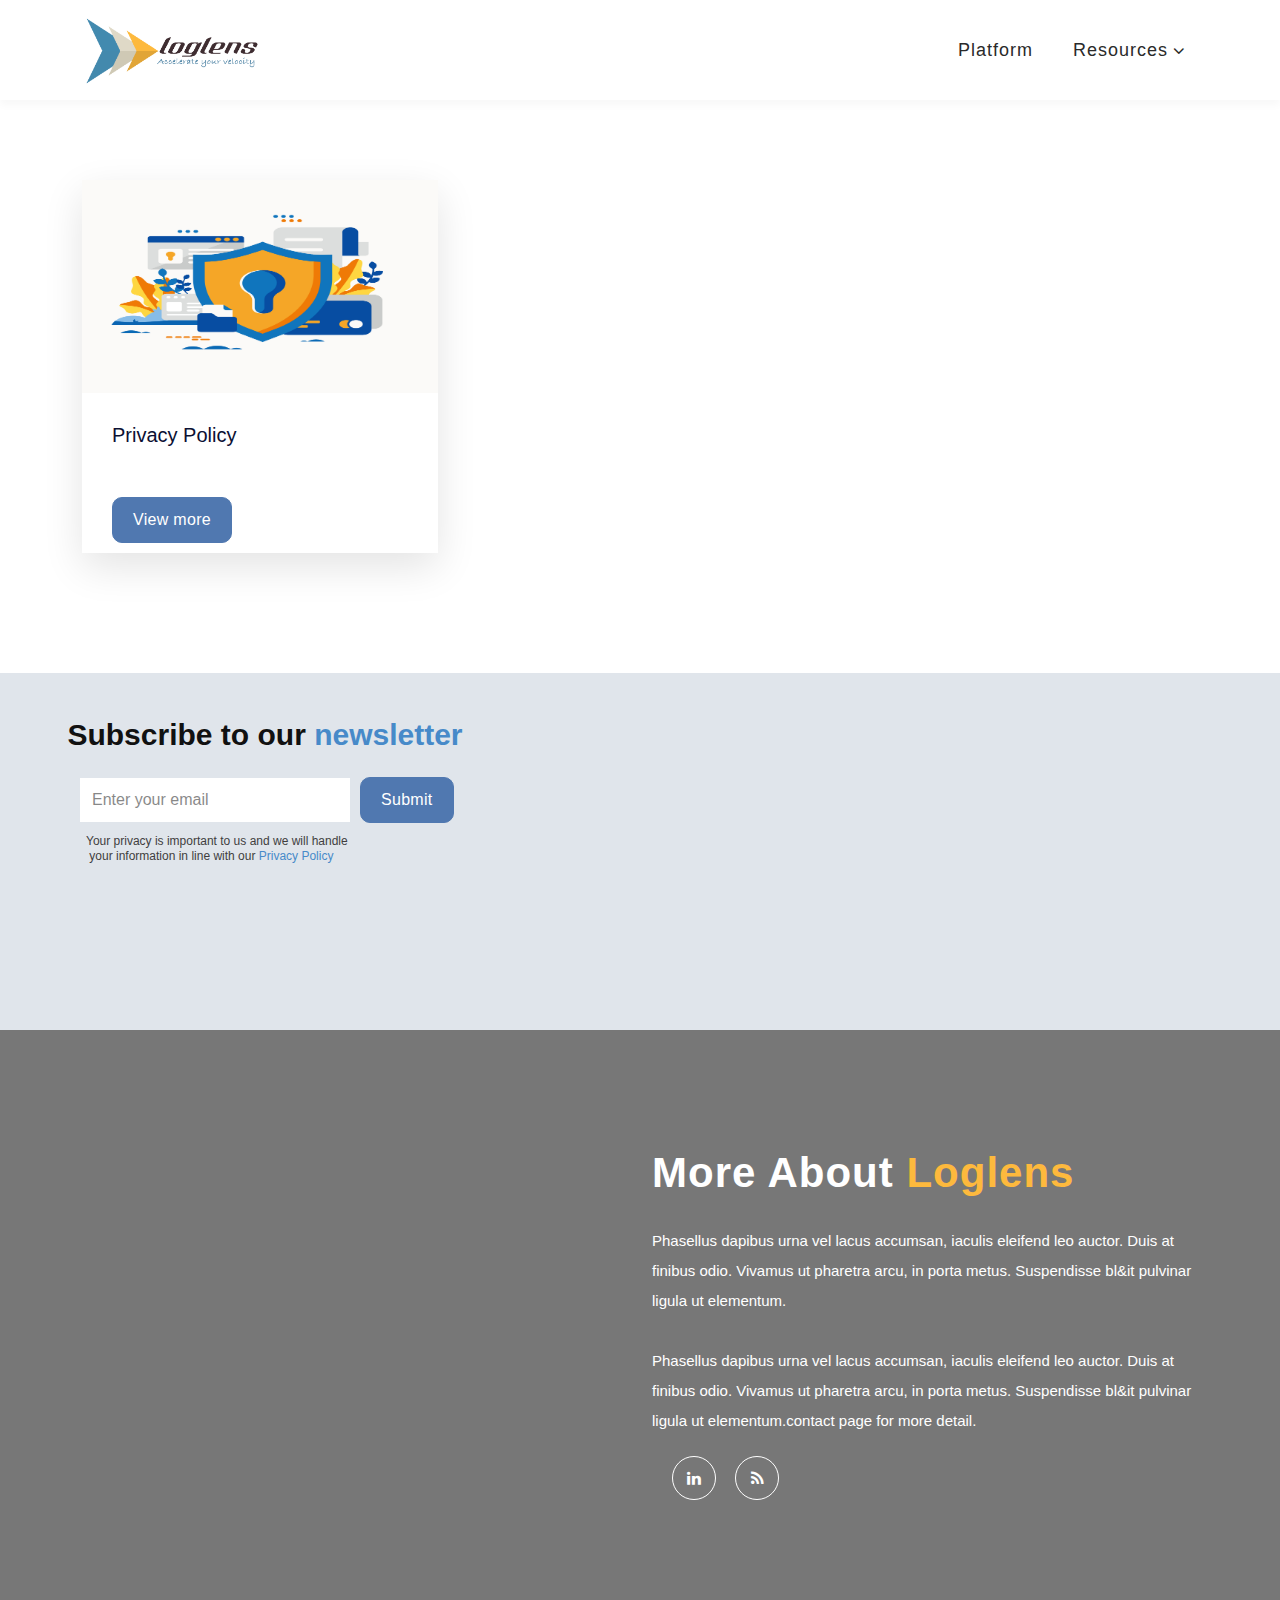
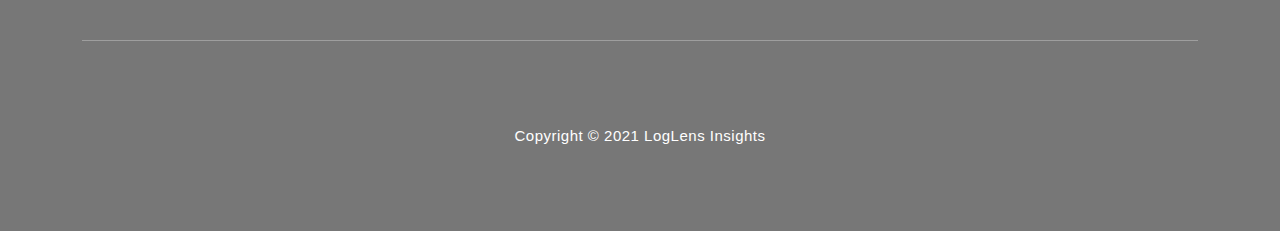
<file: policys.html>
<!DOCTYPE html>
<html lang="en">

  <head>

    <meta charset="UTF-8">
    <meta name="viewport" content="width=device-width, initial-scale=1, shrink-to-fit=no">
    <meta name="description" content="">
    <meta name="author" content="">
    <link rel="icon" type="image/x-icon" href="assets/images/icon.png">
    <link rel="preconnect" href="https://fonts.googleapis.com">
    <link rel="preconnect" href="https://fonts.gstatic.com" crossorigin>
    <link href="https://fonts.googleapis.com/css2?family=Poppins:wght@100;200;300;400;500;600;700;800;900&display=swap" rel="stylesheet">

    <title>Loglens</title>

    <!-- Bootstrap core CSS -->
    <link href="vendor/bootstrap/css/bootstrap.min.css" rel="stylesheet">


    <!-- Additional CSS Files -->
    <script src="https://www.google.com/recaptcha/api.js"></script>
    <link rel="stylesheet" href="assets/css/fontawesome.css">

    <link rel="stylesheet" href="assets/css/templatemo-digimedia-v3.css">
    <link rel="stylesheet" href="assets/css/newsletter.css">
    <link rel="stylesheet" href="assets/css/animated.css">
    <link rel="stylesheet" href="assets/css/owl.css">

    <style>
      .u-section-1 .u-sheet-1 {
        min-height: 400px;
      }
      
      .u-section-1 .u-layout-wrap-1 {
        margin-top: 0;
        margin-bottom: 0;
      }
      
      .u-section-1 .u-layout-cell-1 {
        min-height: 400px;
      }
      
      .u-section-1 .u-container-layout-1 {
        padding: 30px;
      }
      
      .u-section-1 .u-layout-cell-2 {
        min-height: 400px;
      }
      
      .u-section-1 .u-container-layout-2 {
        padding: 30px;
      }
      
      .u-section-1 .u-text-1 {
        margin: 0 auto;
      }
      
      .u-section-1 .u-text-2 {
        margin: 20px 0 0;
      }
      
      @media (max-width: 1199px) {
        .u-section-1 .u-sheet-1 {
          min-height: 330px;
        }
      
        .u-section-1 .u-layout-wrap-1 {
          position: relative;
        }
      
        .u-section-1 .u-layout-cell-1 {
          min-height: 330px;
        }
      
        .u-section-1 .u-layout-cell-2 {
          min-height: 330px;
        }
      }
      
      @media (max-width: 991px) {
        .u-section-1 .u-sheet-1 {
          min-height: 253px;
        }
      
        .u-section-1 .u-layout-cell-1 {
          min-height: 253px;
        }
      
        .u-section-1 .u-layout-cell-2 {
          min-height: 100px;
        }
      }
      
      @media (max-width: 767px) {
        .u-section-1 .u-sheet-1 {
          min-height: 480px;
        }
      
        .u-section-1 .u-layout-cell-1 {
          min-height: 380px;
        }
      
        .u-section-1 .u-container-layout-1 {
          padding-left: 10px;
          padding-right: 10px;
        }
      
        .u-section-1 .u-container-layout-2 {
          padding-left: 10px;
          padding-right: 10px;
        }
      }
      
      @media (max-width: 575px) {
        .u-section-1 .u-sheet-1 {
          min-height: 339px;
        }
      
        .u-section-1 .u-layout-cell-1 {
          min-height: 239px;
        }
      }.u-section-2 .u-sheet-1 {
        min-height: 272px;
      }.u-section-3 {
        background-image: none;
      }
      
      .u-section-3 .u-sheet-1 {
        min-height: 786px;
      }
      
      .u-section-3 .u-group-1 {
        width: 655px;
        min-height: 350px;
        background-image: none;
        margin: 33px auto 60px 26px;
      }
      
      .u-section-3 .u-container-layout-1 {
        padding: 21px 30px;
      }
      
      .u-section-3 .u-text-1 {
        letter-spacing: 1px;
        font-weight: 700;
        text-transform: none;
        margin: 0 auto;
      }
      
      .u-section-3 .u-text-2 {
        margin: 26px 0 0;
      }
      
      .u-section-3 .u-btn-1 {
        background-image: none;
        border-style: none none solid;
        padding: 0;
      }
      
      .u-section-3 .u-form-1 {
        height: 145px;
        width: 534px;
        margin: 31px auto 0;
      }
      
      .u-section-3 .u-btn-2 {
        width: 100%;
        border-style: none;
        letter-spacing: 1px;
        text-transform: uppercase;
        font-weight: 400;
      }
      
      @media (max-width: 767px) {
        .u-section-3 .u-group-1 {
          width: 540px;
          margin-left: 0;
        }
      
        .u-section-3 .u-container-layout-1 {
          padding-left: 10px;
          padding-right: 10px;
        }
      
        .u-section-3 .u-form-1 {
          width: 520px;
        }
      }
      
      @media (max-width: 575px) {
        .u-section-3 .u-group-1 {
          width: 340px;
        }
      
        .u-section-3 .u-form-1 {
          width: 320px;
        }
      }.u-section-4 {
        background-image: none;
      }
      
      .u-section-4 .u-sheet-1 {
        min-height: 357px;
      }
      
      .u-section-4 .u-text-1 {
        font-weight: 700;
        font-size: 1.875rem;
        margin: 45px 375px 0 -375px;
      }
      
      .u-section-4 .u-form-1 {
        height: 67px;
        margin: 16px 570px 0 0;
      }
      
      .u-section-4 .u-form-group-1 {
        width: 100%;
      }
      
      .u-section-4 .u-form-group-2 {
        width: 100%;
      }
      
      .u-section-4 .u-btn-1 {
        border-style: none;
      }
      
      .u-section-4 .u-text-2 {
        font-size: 0.75rem;
        margin: -9px 492px 10px 16px;
      }
      
      @media (max-width: 1199px) {
        .u-section-4 .u-text-1 {
          width: auto;
          margin-top: 51px;
          margin-right: 277px;
          margin-left: -277px;
        }
      
        .u-section-4 .u-form-1 {
          width: 570px;
          margin-top: 10px;
        }
      
        .u-section-4 .u-text-2 {
          margin-top: 93px;
          margin-right: 308px;
          margin-left: 0;
        }
      }
      
      @media (max-width: 991px) {
        .u-section-4 .u-text-1 {
          margin-left: 0;
          margin-right: 0;
        }
      
        .u-section-4 .u-form-1 {
          margin-top: 20px;
          margin-right: 0;
        }
      
        .u-section-4 .u-text-2 {
          margin-right: 88px;
        }
      }
      
      @media (max-width: 767px) {
        .u-section-4 .u-text-1 {
          margin-top: 45px;
          margin-left: 47px;
          margin-right: 47px;
        }
      
        .u-section-4 .u-form-1 {
          height: 128px;
          width: 540px;
          margin-top: 0;
          margin-right: -29px;
          margin-left: 29px;
        }
      
        .u-section-4 .u-text-2 {
          margin-top: -7px;
          margin-right: 0;
        }
      }
      
      @media (max-width: 575px) {
        .u-section-4 .u-text-1 {
          font-size: 1.5rem;
          margin-top: 49px;
          margin-left: 0;
          margin-right: 0;
        }
      
        .u-section-4 .u-form-1 {
          margin-top: -8px;
          margin-right: initial;
          margin-left: initial;
          width: auto;
        }
      
        .u-section-4 .u-text-2 {
          margin-top: 93px;
        }
      }
      </style>
  </head>

<body>

  <!-- ***** Preloader Start ***** -->
  <div id="js-preloader" class="js-preloader">
    <div class="preloader-inner">
      <span class="dot"></span>
      <div class="dots">
        <span></span>
        <span></span>
        <span></span>
      </div>
    </div>
  </div>
  <!-- ***** Preloader End ***** -->

  <!-- Pre-header Starts -->
  <!-- <div class="pre-header">
    <div class="container">
      <div class="row">
        <div class="col-lg-8 col-sm-8 col-7">
          <ul class="info">
            <li><a href="#"><i class="fa fa-envelope"></i>digimedia@company.com</a></li>
            <li><a href="#"><i class="fa fa-phone"></i>010-020-0340</a></li>
          </ul>
        </div>
        <div class="col-lg-4 col-sm-4 col-5">
          <ul class="social-media">
            <li><a href="#"><i class="fa fa-facebook"></i></a></li>
            <li><a href="#"><i class="fa fa-behance"></i></a></li>
            <li><a href="#"><i class="fa fa-twitter"></i></a></li>
            <li><a href="#"><i class="fa fa-dribbble"></i></a></li>
          </ul>
        </div>
      </div>
    </div>
  </div> -->
  <!-- Pre-header End -->

  <!-- ***** Header Area Start ***** -->
  <header class="header-area header-sticky wow slideInDown" data-wow-duration="0.75s" data-wow-delay="0s">
    <div class="container">
      <div class="row">
        <div class="col-12">
          <nav class="main-nav">
            <!-- ***** Logo Start ***** -->
            <a href="index.html" class="logo" style="width: 20%;">
              <img src="assets/images/loglens_logo.png" alt="" style="width: 80%;">
            </a>
            <!-- ***** Logo End ***** -->
            <!-- ***** Menu Start ***** -->
            <ul class="nav">
              <li class="scroll-to-section"><a href="#top">Platform</a></li>
              <!-- <li class="scroll-to-section"><a href="blogs.html" target="_blank">Resources</a></li> -->
              <li class="submenu">
                <a href="javascript:;">Resources</a>
                <ul>
                    <li><a href="blogs.html" style="font-size: 18px;">Blogs</a></li>
                    <li><a href="guide1.html" style="font-size: 18px;">Guides</a></li>
                    <li><a href="privacy.html" style="font-size: 18px;">Policy</a></li>
                </ul>
            </li>
              <!-- <li class="scroll-to-section"><a href="#top">Blogs</a></li> -->
              <!-- <li class="scroll-to-section"><a href="#services">Services</a></li>
              <li class="scroll-to-section"><a href="#portfolio">Projects</a></li>
              <li class="scroll-to-section"><a href="#blog">Blog</a></li>
              <li class="scroll-to-section"><a href="#contact">Contact</a></li>  -->
              <!-- <li class="scroll-to-section"><div class="border-first-button"><a href="#contact">Free Quote</a></div></li>  -->
            </ul>        
            <a class='menu-trigger'>
                <span>Menu</span>
            </a>
            <!-- ***** Menu End ***** -->
          </nav>
        </div>
      </div>
    </div>
  </header>
  <!-- ***** Header Area End ***** -->

  <section class="blog_main_area p_100" style="padding-top: 180px;padding-bottom: 120px;">
    <div class="container">
        <div class="row">
            <div class="col-lg-12">  
                <div class="row">   
                    <div class="col-4" >
                        <div class="blog_main_inner">
                            <div class="blog_main_item">
                                <div class="blog_img">
                                    <img class="img-fluid" src="assets/images/privacy4.jpg" alt="">
                                    <!-- <div class="blog_date">
                                        <h5>October 19,2021</h5>
                                    </div> -->
                                </div>
                                <div class="blog_text">
                                    <a href="privacy.html" target="_blank" style="text-decoration: none;"><h4>Privacy Policy</h4></a>
                                  
                                    <a class="more_btn" href="privacy.html" target="_blank" style="text-decoration: none;">View more</a>
                                </div>
                            </div>
                        </div>
                    </div>
                </div>
            </div>

        </div>
    </div>
</section>


<section class="u-align-center u-clearfix u-palette-5-light-2 u-section-4" id="carousel_f0c2">
  <div class="u-clearfix u-sheet u-sheet-1">
    <h2 class="u-text u-text-1">Subscribe to our <font class="u-text-palette-1-base">newsletter</font>
    </h2>
    <div class="u-expanded-width-xs u-form u-form-1">
      <form action="#" method="POST" class="u-clearfix u-form-horizontal u-form-spacing-10 u-inner-form" style="padding: 10px;padding-bottom: 20px;" source="custom" name="form">
        <div class="u-form-group u-form-name u-form-group-1">
          <label for="name-553a" class="u-form-control-hidden u-label">Name</label>
          <input type="text" placeholder="Enter your email" id="name-553a" name="name" class="u-input u-input-rectangle u-white" required="">
        </div>
        <div class="u-align-left u-form-group u-form-submit u-form-group-2">
          <a href="#" class="more_btn">Submit</a>
          <input type="submit" value="submit" class="u-form-control-hidden">
        </div>
        <div class="u-form-send-message u-form-send-success"> Thank you! Your message has been sent. </div>
        <div class="u-form-send-error u-form-send-message"> Unable to send your message. Please fix errors then try again. </div>
        <input type="hidden" value="" name="recaptchaResponse">
      </form>
    </div>
    <p class="u-align-left u-text u-text-2" style="line-height: 15px !important;"> Your privacy is important to us and we will handle<br>&nbsp;your information in line with our <a href="privacy.html">Privacy Policy</a>

    </p>
    <div class="g-recaptcha" data-sitekey="6LekhnAbAAAAAFSv3nnA3zKa7R-aW3bpAB3TZW3y"></div>
  </div>
</section>

  <footer id="contact-us">
    <div class="container">
        <div class="footer-content">
            <div class="row">
                <!-- ***** Contact Form Start ***** -->
                <div class="col-lg-6 col-md-12 col-sm-12">
                    <!-- <div class="contact-form">
                        <form id="contact" action="" method="post">
                            <div class="row">
                                <div class="col-md-6 col-sm-12">
                                    <fieldset>
                                        <input name="name" type="text" id="name" placeholder="Full Name" required=""
                                            style="background-color: rgba(250,250,250,0.3);">
                                    </fieldset>
                                </div>
                                <div class="col-md-6 col-sm-12">
                                    <fieldset>
                                        <input name="email" type="text" id="email" placeholder="E-Mail Address"
                                            required="" style="background-color: rgba(250,250,250,0.3);">
                                    </fieldset>
                                </div>
                                <div class="col-lg-12">
                                    <fieldset>
                                        <textarea name="message" rows="6" id="message" placeholder="Your Message"
                                            required="" style="background-color: rgba(250,250,250,0.3);"></textarea>
                                    </fieldset>
                                </div>
                                <div class="col-lg-12">
                                    <fieldset>
                                        <button type="submit" id="form-submit" class="main-button">Send Message
                                            Now</button>
                                    </fieldset>
                                </div>
                            </div>
                        </form>
                    </div> -->
                </div>
                <!-- ***** Contact Form End ***** -->
                <div class="right-content col-lg-6 col-md-12 col-sm-12">
                    <h2>More About <em>Loglens</em></h2>
                    <p>Phasellus dapibus urna vel lacus accumsan, iaculis eleifend leo auctor. Duis at finibus odio.
                        Vivamus ut pharetra arcu, in porta metus. Suspendisse bl&amp;it pulvinar ligula ut elementum.
                        <br><br>Phasellus dapibus urna vel lacus accumsan, iaculis eleifend leo auctor. Duis at finibus odio.
                        Vivamus ut pharetra arcu, in porta metus. Suspendisse bl&amp;it pulvinar ligula ut elementum.<a
                            rel="nofollow" href="https://templatemo.com/contact" target="_parent">contact</a> page
                        for more detail.</p>
                    <ul class="social">
                        <li><a href="#"><i class="fa fa-linkedin"></i></a></li>
                        <li><a href="#"><i class="fa fa-rss"></i></a></li>
                    </ul>
                </div>
            </div>
        </div>
        <div class="row">
            <div class="col-lg-12">
                <div class="sub-footer">
                    <p>Copyright &copy; 2021 LogLens Insights

                  </p>
                </div>
            </div>
        </div>
    </div>
</footer>


  <!-- Scripts -->
  <script src="vendor/jquery/jquery.min.js"></script>
  <script src="vendor/bootstrap/js/bootstrap.bundle.min.js"></script>
  <script src="assets/js/owl-carousel.js"></script>
  <script src="assets/js/animation.js"></script>
  <script src="assets/js/imagesloaded.js"></script>
  <script src="vendor/typed.js/typed.min.js"></script>
  <script src="assets/js/moment.js"></script>
  <script src="assets/js/blog.js"></script>
  <script src="assets/js/custom.js"></script>
  <script>
      // Example starter JavaScript for disabling form submissions if there are invalid fields
(function () {
  'use strict'

  // Fetch all the forms we want to apply custom Bootstrap validation styles to
  var forms = document.querySelectorAll('.needs-validation')

  // Loop over them and prevent submission
  Array.prototype.slice.call(forms)
    .forEach(function (form) {
      form.addEventListener('submit', function (event) {
        if (!form.checkValidity()) {
          event.preventDefault()
          event.stopPropagation()
        }

        form.classList.add('was-validated')
      }, false)
    })
})()
  </script>


</body>
</html>
</file>
<file: assets/css/templatemo-digimedia-v3.css>
/*

TemplateMo 568 DigiMedia

https://templatemo.com/tm-568-digimedia

*/

/* ---------------------------------------------
Table of contents
------------------------------------------------
01. font & reset css
02. reset
03. global styles
04. header
05. banner
06. features
07. testimonials
08. contact
09. footer
10. preloader
11. search
12. portfolio

--------------------------------------------- */
/* 
---------------------------------------------
font & reset css
--------------------------------------------- 
*/
/* 
---------------------------------------------
reset
--------------------------------------------- 
*/
html, body, div, span, applet, object, iframe, h1, h2, h3, h4, h5, h6, p, blockquote, div
pre, a, abbr, acronym, address, big, cite, code, del, dfn, em, font, img, ins, kbd, q,
s, samp, small, strike, strong, sub, sup, tt, var, b, u, i, center, dl, dt, dd, ol, ul, li,
figure, header, nav, section, article, aside, footer, figcaption {
  margin: 0;
  padding: 0;
  border: 0;
  outline: 0;
}

/* clear fix */
.grid:after {
  content: '';
  display: block;
  clear: both;
}

/* ---- .grid-item ---- */

.grid-sizer,
.grid-item {
  width: 50%;
}

.grid-item {
  float: left;
}

.grid-item img {
  display: block;
  max-width: 100%;
}

.clearfix:after {
  content: ".";
  display: block;
  clear: both;
  visibility: hidden;
  line-height: 0;
  height: 0;
}

.clearfix {
  display: inline-block;
}

html[xmlns] .clearfix {
  display: block;
}

* html .clearfix {
  height: 1%;
}

ul, li {
  padding: 0;
  margin: 0;
  list-style: none;
}

header, nav, section, article, aside, footer, hgroup {
  display: block;
}

* {
  box-sizing: border-box;
}

html, body {
  font-family: "AvenirNext","Helvetica Neue",Helvetica,Arial,sans-serif, sans-serif;
  font-weight: 400;
  background-color: #fff;
  -ms-text-size-adjust: 100%;
  -webkit-font-smoothing: antialiased;
  -moz-osx-font-smoothing: grayscale;
}

a {
  text-decoration: none !important;
}

h1, h2, h3, h4, h5, h6 {
  margin-top: 0px;
  margin-bottom: 0px;
}

ul {
  margin-bottom: 0px;
}

p {
  font-size: 15px;
  line-height: 30px;
  font-weight: 400;
  /* color: #afafaf; */
  color: #413e3e;
}

img {
  width: 100%;
  overflow: hidden;
}

/* 
---------------------------------------------
global styles
--------------------------------------------- 
*/
html,
body {
  background: #fff;
  font-family: "AvenirNext","Helvetica Neue",Helvetica,Arial,sans-serif, sans-serif;
}

::selection {
  background: #4da6e7;
  color: #fff !important;
}

::-moz-selection {
  background: #4da6e7;
  color: #fff !important;
}

@media (max-width: 991px) {
  html, body {
    overflow-x: hidden;
  }
  .mobile-top-fix {
    margin-top: 30px;
    margin-bottom: 0px;
  }
  .mobile-bottom-fix {
    margin-bottom: 30px;
  }
  .mobile-bottom-fix-big {
    margin-bottom: 60px;
  }
}

.page-section {
  margin-top: 120px;
}

.section-heading {
  position: relative;
  z-index: 2;
}

.section-heading h6 {
  font-size: 15px;
  font-weight: 700;
  color: #4da6e7;
  text-transform: uppercase;
  margin-bottom: 15px;
}

.section-heading h4 {
  color: #33475b;
  font-size: 1.375rem;
  font-weight: 600;
  /* text-transform: capitalize; */
  /* margin-bottom: 25px; */
}

.section-heading h4 em {
  font-style: normal;
  color: #4da6e7;
}

.section-heading .line-dec {
  width: 50px;
  height: 2px;
  background-color: #4da6e7;
}

.border-first-button a:hover {

  background-color: #fff;
  color: #5078b0 !important;

}

.border-first-button a {
  padding: 10px 20px !important;
  display: inline-block !important;
  background-color: #5078b0;
  color: #fff !important;
  border: 1px solid #5078b0 !important;
  border-radius: 10px;
  font-weight: 500 !important;
  letter-spacing: 0.3px !important;
  transition: all .5s;
}



/* 
---------------------------------------------
header
--------------------------------------------- 
*/

.pre-header {
  background-color: #efefef;
  height: 60px;
  padding: 15px 0px;
}

.pre-header ul li {
  display: inline-block;
}

.pre-header ul.info li {
  margin-right: 45px;
}

.pre-header ul.info li a {
  color: #afafaf;
  font-size: 14px;
  transition: all .3s;
}

.pre-header ul.info li a:hover {
  color: #4da6e7;
}

.pre-header ul.info li a i {
  font-size: 18px;
  margin-right: 8px;
}

.pre-header ul.social-media {
  text-align: right;
}

.pre-header ul.social-media li {
  margin-left: 5px;
}

.pre-header ul.social-media li a {
  background-color: #afafaf;
  color: #fff;
  display: inline-block;
  width: 30px;
  height: 30px;
  line-height: 30px;
  text-align: center;
  border-radius: 50%;
  font-size: 14px;
  transition: all .3s;
}

.pre-header ul.social-media li a:hover {
  background-color: #4da6e7;
}

.background-header {
  background-color: #fff!important;
  height: 80px!important;
  position: fixed!important;
  top: 0px;
  left: 0px;
  right: 0px;
  box-shadow: 0px 5px 8px rgba(0,0,0,0.03);
}

.background-header .logo,
.background-header .main-nav .nav li a {
  color: #fff;
}

.background-header .main-nav .nav li:hover a {
  color: #4da6e7;
}

.background-header .nav li a.active {
  position: relative;
  color: #fff;
}

.background-header .nav li a.active:after {
  position: absolute;
  width: 100%;
  height: 1px;
  background-color: #4da6e7;
  content: '';
  left: 50%;
  bottom: -20px;
  transform: translateX(-50%);
}

.background-header .nav li:last-child a.active:after {
  background-color: transparent;
}

.header-area {
  background-color: #fff;
  box-shadow: 0px 5px 8px rgba(0,0,0,0.03);
  position: absolute;
  left: 0px;
  right: 0px;
  z-index: 100;
  height: 100px;
  -webkit-transition: all .5s ease 0s;
  -moz-transition: all .5s ease 0s;
  -o-transition: all .5s ease 0s;
  transition: all .5s ease 0s;
}

.header-area .main-nav {
  min-height: 80px;
  background: transparent;
}

.header-area .main-nav .logo {
  float: left;
  -webkit-transition: all 0.3s ease 0s;
  -moz-transition: all 0.3s ease 0s;
  -o-transition: all 0.3s ease 0s;
  transition: all 0.3s ease 0s;
}

.header-area .main-nav .logo {
    line-height: 100px;
    float: left;
    -webkit-transition: all 0.3s ease 0s;
    -moz-transition: all 0.3s ease 0s;
    -o-transition: all 0.3s ease 0s;
    transition: all 0.3s ease 0s;
}

.background-header .main-nav .logo {
  line-height: 80px;
}

.background-header .main-nav .nav {
  margin-top: 20px !important;
}

.header-area .main-nav .nav {
  float: right;
  margin-top: 30px;
  margin-right: 0px;
  background-color: transparent;
  -webkit-transition: all 0.3s ease 0s;
  -moz-transition: all 0.3s ease 0s;
  -o-transition: all 0.3s ease 0s;
  transition: all 0.3s ease 0s;
  position: relative;
  z-index: 999;
}

.header-area .main-nav .nav li {
  /* padding-left: 20px; */
  /* padding-right: 20px; */
}

.header-area .main-nav .nav li:last-child {
  padding-right: 0px;
  padding-left: 40px;
}

.header-area .main-nav .nav li:last-child a ,
.background-header .main-nav .nav li:last-child a {
  /*  padding: 0px 20px !important; */
  font-weight: 400;
}

.header-area .main-nav .nav li:last-child a:hover ,
.background-header .main-nav .nav li:last-child a:hover {
  /* color: #fff !important; */
}

.header-area .main-nav .nav li a {
  display: block;
  font-weight: 500;
  font-size: 18px;
  color: #2a2a2a;
  text-transform: capitalize;
  -webkit-transition: all 0.3s ease 0s;
  -moz-transition: all 0.3s ease 0s;
  -o-transition: all 0.3s ease 0s;
  transition: all 0.3s ease 0s;
  height: 40px;
  line-height: 40px;
  border: transparent;
  letter-spacing: 1px;
}

.header-area .main-nav .nav li:hover a,
.header-area .main-nav .nav li a.active {
  color: #4da6e7!important;
}

.background-header .main-nav .nav li:hover a,
.background-header .main-nav .nav li a.active {
  color: #4da6e7!important;
  opacity: 1;
}

.header-area .main-nav .nav li.submenu {
  position: relative;
  padding-right: 30px;
}

.header-area .main-nav .nav li.submenu:after {
  font-family: FontAwesome;
  content: "\f107";
  font-size: 18px;
  color: #2a2a2a;
  position: absolute;
  right: 13px;
  top: 8px;
}

.background-header .main-nav .nav li.submenu:after {
  color: #2a2a2a;
}

.header-area .main-nav .nav li.submenu ul {
  position: absolute;
  width: 200px;
  box-shadow: 0 2px 28px 0 rgba(0, 0, 0, 0.06);
  overflow: hidden;
  top: 50px;
  opacity: 0;
  transform: translateY(+2em);
  visibility: hidden;
  z-index: -1;
  transition: all 0.3s ease-in-out 0s, visibility 0s linear 0.3s, z-index 0s linear 0.01s;
}

.header-area .main-nav .nav li.submenu ul li {
  margin-left: 0px;
  padding-left: 0px;
  padding-right: 0px;
}

.header-area .main-nav .nav li.submenu ul li a {
  opacity: 1;
  display: block;
  background: #f7f7f7;
  color: #2a2a2a!important;
  padding-left: 20px;
  height: 40px;
  line-height: 45px;
  -webkit-transition: all 0.3s ease 0s;
  -moz-transition: all 0.3s ease 0s;
  -o-transition: all 0.3s ease 0s;
  transition: all 0.3s ease 0s;
  position: relative;
  font-size: 13px;
  font-weight: 400;
  /* border-bottom: 1px solid #eee; */
}

.header-area .main-nav .nav li.submenu ul li a:hover {
  background: #fff;
  color: #4da6e7!important;
  padding-left: 25px;
}

.header-area .main-nav .nav li.submenu ul li a:hover:before {
  width: 3px;
}

.header-area .main-nav .nav li.submenu:hover ul {
  visibility: visible;
  opacity: 1;
  z-index: 1;
  transform: translateY(0%);
  transition-delay: 0s, 0s, 0.3s;
}

.header-area .main-nav .menu-trigger {
  cursor: pointer;
  display: block;
  position: absolute;
  top: 33px;
  width: 32px;
  height: 40px;
  text-indent: -9999em;
  z-index: 99;
  right: 40px;
  display: none;
}

.background-header .main-nav .menu-trigger {
  top: 23px;
}

.header-area .main-nav .menu-trigger span,
.header-area .main-nav .menu-trigger span:before,
.header-area .main-nav .menu-trigger span:after {
  -moz-transition: all 0.4s;
  -o-transition: all 0.4s;
  -webkit-transition: all 0.4s;
  transition: all 0.4s;
  background-color: #2a2a2a;
  display: block;
  position: absolute;
  width: 30px;
  height: 2px;
  left: 0;
}

.background-header .main-nav .menu-trigger span,
.background-header .main-nav .menu-trigger span:before,
.background-header .main-nav .menu-trigger span:after {
  background-color: #2a2a2a;
}

.header-area .main-nav .menu-trigger span:before,
.header-area .main-nav .menu-trigger span:after {
  -moz-transition: all 0.4s;
  -o-transition: all 0.4s;
  -webkit-transition: all 0.4s;
  transition: all 0.4s;
  background-color: #2a2a2a;
  display: block;
  position: absolute;
  width: 30px;
  height: 2px;
  left: 0;
  width: 75%;
}

.background-header .main-nav .menu-trigger span:before,
.background-header .main-nav .menu-trigger span:after {
  background-color: #2a2a2a;
}

.header-area .main-nav .menu-trigger span:before,
.header-area .main-nav .menu-trigger span:after {
  content: "";
}

.header-area .main-nav .menu-trigger span {
  top: 16px;
}

.header-area .main-nav .menu-trigger span:before {
  -moz-transform-origin: 33% 100%;
  -ms-transform-origin: 33% 100%;
  -webkit-transform-origin: 33% 100%;
  transform-origin: 33% 100%;
  top: -10px;
  z-index: 10;
}

.header-area .main-nav .menu-trigger span:after {
  -moz-transform-origin: 33% 0;
  -ms-transform-origin: 33% 0;
  -webkit-transform-origin: 33% 0;
  transform-origin: 33% 0;
  top: 10px;
}

.header-area .main-nav .menu-trigger.active span,
.header-area .main-nav .menu-trigger.active span:before,
.header-area .main-nav .menu-trigger.active span:after {
  background-color: transparent;
  width: 100%;
}

.header-area .main-nav .menu-trigger.active span:before {
  -moz-transform: translateY(6px) translateX(1px) rotate(45deg);
  -ms-transform: translateY(6px) translateX(1px) rotate(45deg);
  -webkit-transform: translateY(6px) translateX(1px) rotate(45deg);
  transform: translateY(6px) translateX(1px) rotate(45deg);
  background-color: #2a2a2a;
}

.background-header .main-nav .menu-trigger.active span:before {
  background-color: #2a2a2a;
}

.header-area .main-nav .menu-trigger.active span:after {
  -moz-transform: translateY(-6px) translateX(1px) rotate(-45deg);
  -ms-transform: translateY(-6px) translateX(1px) rotate(-45deg);
  -webkit-transform: translateY(-6px) translateX(1px) rotate(-45deg);
  transform: translateY(-6px) translateX(1px) rotate(-45deg);
  background-color: #2a2a2a;
}

.background-header .main-nav .menu-trigger.active span:after {
  background-color: #2a2a2a;
}

.header-area.header-sticky {
  min-height: 80px;
}

.header-area .nav {
  margin-top: 30px;
}

.header-area.header-sticky .nav li a.active {
  color: #4da6e7;
}

@media (max-width: 1200px) {
  .header-area .main-nav .nav li {
    padding-left: 12px;
    padding-right: 12px;
  }
  .header-area .main-nav:before {
    display: none;
  }
}

@media (max-width: 992px) {
  .header-area .main-nav .nav li:last-child  ,
  .background-header .main-nav .nav li:last-child {
    display: none;
  }
  .header-area .main-nav .nav li:nth-child(6),
  .background-header .main-nav .nav li:nth-child(6) {
    padding-right: 0px;
  }
  .background-header .nav li a.active:after {
    display: none;
  }
}

@media (max-width: 767px) {
  .subscribe .inner-content:after {
    z-index: -1;
  }
  .subscribe .inner-content {
    padding: 60px 30px 100px 30px;
  }
  .subscribe .inner-content form input {
    width: 49%;
  }
  .subscribe .inner-content form button {
    width: 100%;
    background-color: #ff695f;
    margin-top: 30px;
  }
  .pre-header ul.info li:last-child {
    display: none;
  }
  .background-header .main-nav .nav {
    margin-top: 80px !important;
  }
  .header-area .main-nav .logo {
    color: #1e1e1e;
  }
  .header-area.header-sticky .nav li a:hover,
  .header-area.header-sticky .nav li a.active {
    color: #4da6e7!important;
    opacity: 1;
  }
  .header-area.header-sticky .nav li.search-icon a {
    width: 100%;
  }
  .header-area {
    background-color: #fff;
    padding: 0px 15px;
    height: 100px;
    box-shadow: none;
    text-align: center;
    box-shadow: 0px 5px 8px rgba(0,0,0,0.03);
  }
  .header-area .container {
    padding: 0px;
  }
  .header-area .logo {
    margin-left: 30px;
  }
  .header-area .menu-trigger {
    display: block !important;
  }
  .header-area .main-nav {
    overflow: hidden;
  }
  .header-area .main-nav .nav {
    float: none;
    width: 100%;
    display: none;
    -webkit-transition: all 0s ease 0s;
    -moz-transition: all 0s ease 0s;
    -o-transition: all 0s ease 0s;
    transition: all 0s ease 0s;
    margin-left: 0px;
  }
  .background-header .nav {
    margin-top: 80px;
  }
  .header-area .main-nav .nav li:first-child {
    border-top: 1px solid #eee;
  }
  .header-area.header-sticky .nav {
    margin-top: 100px;
  }
  .header-area .main-nav .nav li {
    width: 100%;
    background: #fff;
    border-bottom: 1px solid #e7e7e7;
    padding-left: 0px !important;
    padding-right: 0px !important;
  }
  .header-area .main-nav .nav li a {
    height: 50px !important;
    line-height: 50px !important;
    padding: 0px !important;
    border: none !important;
    background: #f7f7f7 !important;
    color: #191a20 !important;
  }
  .header-area .main-nav .nav li a:hover {
    background: #eee !important;
    color: #4da6e7!important;
  }
  .header-area .main-nav .nav li.submenu ul {
    position: relative;
    visibility: inherit;
    opacity: 1;
    z-index: 1;
    transform: translateY(0%);
    transition-delay: 0s, 0s, 0.3s;
    top: 0px;
    width: 100%;
    box-shadow: none;
    height: 0px;
  }
  .header-area .main-nav .nav li.submenu ul li a {
    font-size: 12px;
    font-weight: 400;
  }
  .header-area .main-nav .nav li.submenu ul li a:hover:before {
    width: 0px;
  }
  .header-area .main-nav .nav li.submenu ul.active {
    height: auto !important;
  }
  .header-area .main-nav .nav li.submenu:after {
    color: #3B566E;
    right: 25px;
    font-size: 14px;
    top: 15px;
  }
  .header-area .main-nav .nav li.submenu:hover ul, .header-area .main-nav .nav li.submenu:focus ul {
    height: 0px;
  }
}

@media (min-width: 767px) {
  .header-area .main-nav .nav {
    display: flex !important;
  }
}

/* 
---------------------------------------------
preloader
--------------------------------------------- 
*/

.js-preloader {
    position: fixed;
    top: 0;
    left: 0;
    right: 0;
    bottom: 0;
    background-color: #fff;
    display: -webkit-box;
    display: flex;
    -webkit-box-align: center;
    align-items: center;
    -webkit-box-pack: center;
    justify-content: center;
    opacity: 1;
    visibility: visible;
    z-index: 9999;
    -webkit-transition: opacity 0.25s ease;
    transition: opacity 0.25s ease;
}

.js-preloader.loaded {
    opacity: 0;
    visibility: hidden;
    pointer-events: none;
}

@-webkit-keyframes dot {
    50% {
        -webkit-transform: translateX(96px);
        transform: translateX(96px);
    }
}

@keyframes dot {
    50% {
        -webkit-transform: translateX(96px);
        transform: translateX(96px);
    }
}

@-webkit-keyframes dots {
    50% {
        -webkit-transform: translateX(-31px);
        transform: translateX(-31px);
    }
}

@keyframes dots {
    50% {
        -webkit-transform: translateX(-31px);
        transform: translateX(-31px);
    }
}

.preloader-inner {
    position: relative;
    width: 142px;
    height: 40px;
    background: #fff;
}

.preloader-inner .dot {
    position: absolute;
    width: 16px;
    height: 16px;
    top: 12px;
    left: 15px;
    background: #4da6e7;
    border-radius: 50%;
    -webkit-transform: translateX(0);
    transform: translateX(0);
    -webkit-animation: dot 2.8s infinite;
    animation: dot 2.8s infinite;
}

.preloader-inner .dots {
    -webkit-transform: translateX(0);
    transform: translateX(0);
    margin-top: 12px;
    margin-left: 31px;
    -webkit-animation: dots 2.8s infinite;
    animation: dots 2.8s infinite;
}

.preloader-inner .dots span {
    display: block;
    float: left;
    width: 16px;
    height: 16px;
    margin-left: 16px;
    background: #4da6e7;
    border-radius: 50%;
}



/* 
---------------------------------------------
Banner Style
--------------------------------------------- 
*/

.main-banner {
  background-repeat: no-repeat;
  background-position: center center;
  background-size: cover;
  padding: 156px 0px 200px 0px;
  position: relative;
  overflow: hidden;
}


  /* .parent {
    display: grid;
    grid-template-columns: repeat(3, 1fr);
    grid-template-rows: repeat(4, 1fr);
    grid-column-gap: 0px;
    grid-row-gap: 0px;
    }
    
    .div1 { grid-area: 1 / 1 / 2 / 3; }
    .div2 { grid-area: 2 / 2 / 3 / 4; }
    .div3 { grid-area: 3 / 1 / 4 / 3; }
    .div4 { grid-area: 4 / 2 / 5 / 4; } */

    .parent {
      display: grid;
      grid-template-columns: repeat(2, 1fr);
      grid-template-rows: repeat(2, 1fr);
      grid-column-gap: 10px;
      /* grid-row-gap: 5px; */
      }
      
      .div1 { grid-area: 1 / 1 / 2 / 2; }
      .div2 { grid-area: 1 / 2 / 2 / 3; }
      .div3 { grid-area: 2 / 1 / 3 / 2; }
      .div4 { grid-area: 2 / 2 / 3 / 3; }

 .card{

      margin: 20px;
      padding: 5px;
      width: 100%;
      /* min-height: 20px; */
      display: grid;
      grid-template-rows: 10px 10px 1fr 10px;
      border-radius: 10px;
      box-shadow: 0px 6px 10px rgba(0, 0, 0, 0.25);
      transition: all 0.2s;
      /* display: flex;
      flex-wrap: wrap;
      justify-content: space-between; */
  }

 .card:hover {
    box-shadow: 0px 6px 10px rgba(0, 0, 0, 0.4);
    transform: scale(1.01);
  }

 .card__link::after {
    position: absolute;
    top: 5px;
    left: 0;
    content: "";
    width: 0%;
    height: 3px;
    background-color: rgba(255, 255, 255, 0.6);
    transition: all 0.5s;
  }

 .card__link:hover::after {
    width: 100%;
  }
  
 .card__exit {
    grid-row: 1/2;
    justify-self: end;
  }
  
 .card__icon {
    grid-row: 2/3;
    font-size: 30px;
  }
  
   .card__title {
    grid-row: 3/4;
    font-weight: 200;
    color: #ffffff;
  }
  
    .card__apply {
    grid-row: 4/5;
    align-self: center;
  }

  .card-1 {
    background: radial-gradient(#476a9d, #5078b0);
  }

  /* @media (max-width: 1600px) {
    .parent {
      justify-content: center;
    }
  } */
  
  
  

.main-banner:after {
  content: '';
  /* background-image: url(../images/slider-left-dec.jpg); */
  background-repeat: no-repeat;
  position: absolute;
  left: 0;
  top: 60px;
  width: 262px;
  height: 625px;
  z-index: 1;
}

.main-banner:before {
  content: '';
  /* background-image: url(../images/slider-right-dec.jpg); */
  background-repeat: no-repeat;
  position: absolute;
  right: 0;
  top: 60px;
  width: 1159px;
  height: 797px;
  z-index: -1;
}

.main-banner .left-content {
  margin-right: 15px;
}

.main-banner .left-content h6 {
  text-transform: capitalize;
  font-size: 20px;
  font-weight: 700;
  color: #4da6e7;
  margin-bottom: 15px;
  text-transform: uppercase;
}

.main-banner .left-content h2 {
  z-index: 2;
  position: relative;
  font-weight: 700;
  font-size:1rem;
  color: #2a2a2a;
  margin-bottom: 20px;
}

@media (max-width : 1074px) {

}

@media (max-width : 1920px) {
  .main-banner .left-content h2 {
    z-index: 2;
    position: relative;
    font-weight: 700;
    font-size: 2.75rem;
    color: #2a2a2a;
    margin-bottom: 20px;
  }
}



.main-banner .left-content p {
  margin-bottom: 20px;
  margin-right: 45px;
  font-size: 18px;
}

.main-banner .right-image {
  text-align: right;
  position: relative;
  z-index: 20;
}

.main-banner .right-image img {
  max-width: 593px;
}



/* 
---------------------------------------------
About Style
--------------------------------------------- 
*/

#about {
  padding-top: 130px;
}

.about-left-image img {
  /* margin-right: 45px; */
}

.about-right-content{
margin-left:12%;
}
.about-right-content li{
  margin-left: 3%;
}

.about-right-content li:before{
  content: "•";
color: #2d3e50;
font-size: 1.125rem;
display: inline-block; width: 1em;
margin-left: -1em

}

.tick li::before{
  content: '✓';
  color: #2d3e50;
  font-size: 1.125rem;
  display: inline-block; width: 1em;
  margin-left: -1em
  
}

.about-right-content p {
  margin-left: 30px;
  margin-bottom: 25px;
}

.skills-content {
  position: relative;
  z-index: 1;
  margin-top: -50px;
  background-color: #f5f5f5;
  border-bottom-right-radius: 50px;
  border-bottom-left-radius: 50px;
  padding: 110px 0px 50px 0px;
}

.skill-item {
  text-align: center;
}

.progress {
  width: 190px;
  height:190px;
  line-height: 150px;
  background: none;
  margin: 0 auto;
  box-shadow: none;
  position: relative;
}
.progress:after {
  content: "";
  width: 100%;
  height: 100%;
  border-radius: 50%;
  border: 5px solid #fff;
  position: absolute;
  top: 0;
  left: 0;
}
.progress > span {
  width: 50%;
  height: 100%;
  overflow: hidden;
  position: absolute;
  top: 0;
  z-index: 1;
}
.progress .progress-left {
  left: 0;
}
.progress .progress-bar {
  width: 100%;
  height: 100%;
  background: none;
  border-width: 5px;
  border-style: solid;
  position: absolute;
  top: 0;
  border-color: #fd6a54;
}

.first-skill-item .progress .progress-bar {
  border-color: #4da6e7;
}

.second-skill-item .progress .progress-bar {
  border-color: #726ae3;
}

.third-skill-item .progress .progress-bar {
  border-color: #f58b56;
}

.progress .progress-left .progress-bar {
  left: 100%;
  border-top-right-radius: 95px;
  border-bottom-right-radius: 95px;
  border-left: 0;
  -webkit-transform-origin: center left;
  transform-origin: center left;
}
.progress .progress-right {
  right: 0;
}
.progress .progress-right .progress-bar {
  left: -100%;
  border-top-left-radius: 95px;
  border-bottom-left-radius: 95px;
  border-right: 0;
  -webkit-transform-origin: center right;
  transform-origin: center right;
}
.progress .progress-value {
  text-align: center;
  color: #2a2a2a;
  display: flex;
  width: 100%;
  border-radius: 50%;
  font-size: 35px;
  text-align: center;
  line-height: 15px;
  align-items: center;
  justify-content: center;
  height: 100%;
  font-weight: 700;
  /* padding-bottom: 10px; */
}
.progress .progress-value div {
  margin-top: 10px;
}
.progress .progress-value span {
  font-size: 20px;
  text-transform: none;
  color: #413e3e;
  font-weight: 600;
}

/* This for loop creates the  necessary css animation names 
Due to the split circle of progress-left and progress right, we must use the animations on each side. 
*/
.progress[data-percentage="10"] .progress-right .progress-bar {
  animation: loading-1 1.5s linear forwards;
}
.progress[data-percentage="10"] .progress-left .progress-bar {
  animation: 0;
}

.progress[data-percentage="20"] .progress-right .progress-bar {
  animation: loading-2 1.5s linear forwards;
}
.progress[data-percentage="20"] .progress-left .progress-bar {
  animation: 0;
}

.progress[data-percentage="30"] .progress-right .progress-bar {
  animation: loading-3 1.5s linear forwards;
}
.progress[data-percentage="30"] .progress-left .progress-bar {
  animation: 0;
}

.progress[data-percentage="40"] .progress-right .progress-bar {
  animation: loading-4 1.5s linear forwards;
}
.progress[data-percentage="40"] .progress-left .progress-bar {
  animation: 0;
}

.progress[data-percentage="50"] .progress-right .progress-bar {
  animation: loading-5 1.5s linear forwards;
}
.progress[data-percentage="50"] .progress-left .progress-bar {
  animation: 0;
}

.progress[data-percentage="60"] .progress-right .progress-bar {
  animation: loading-5 1.5s linear forwards;
}
.progress[data-percentage="60"] .progress-left .progress-bar {
  animation: loading-1 1.5s linear forwards 1.5s;
}

.progress[data-percentage="70"] .progress-right .progress-bar {
  animation: loading-5 1.5s linear forwards;
}
.progress[data-percentage="70"] .progress-left .progress-bar {
  animation: loading-2 1.5s linear forwards 1.5s;
}

.progress[data-percentage="80"] .progress-right .progress-bar {
  animation: loading-5 1.5s linear forwards;
}
.progress[data-percentage="80"] .progress-left .progress-bar {
  animation: loading-3 1.5s linear forwards 1.5s;
}

.progress[data-percentage="90"] .progress-right .progress-bar {
  animation: loading-5 1.5s linear forwards;
}
.progress[data-percentage="90"] .progress-left .progress-bar {
  animation: loading-4 1.5s linear forwards 1.5s;
}

.progress[data-percentage="100"] .progress-right .progress-bar {
  animation: loading-5 1.5s linear forwards;
}
.progress[data-percentage="100"] .progress-left .progress-bar {
  animation: loading-5 1.5s linear forwards 1.5s;
}

@keyframes loading-1 {
  0% {
    -webkit-transform: rotate(0deg);
    transform: rotate(0deg);
  }
  100% {
    -webkit-transform: rotate(36);
    transform: rotate(36deg);
  }
}
@keyframes loading-2 {
  0% {
    -webkit-transform: rotate(0deg);
    transform: rotate(0deg);
  }
  100% {
    -webkit-transform: rotate(72);
    transform: rotate(72deg);
  }
}
@keyframes loading-3 {
  0% {
    -webkit-transform: rotate(0deg);
    transform: rotate(0deg);
  }
  100% {
    -webkit-transform: rotate(108);
    transform: rotate(108deg);
  }
}
@keyframes loading-4 {
  0% {
    -webkit-transform: rotate(0deg);
    transform: rotate(0deg);
  }
  100% {
    -webkit-transform: rotate(144);
    transform: rotate(144deg);
  }
}
@keyframes loading-5 {
  0% {
    -webkit-transform: rotate(0deg);
    transform: rotate(0deg);
  }
  100% {
    -webkit-transform: rotate(180);
    transform: rotate(180deg);
  }
}
.progress {
  margin-bottom: 1em;
}

/* 
---------------------------------------------
Services Style
--------------------------------------------- 
*/

.services {
  padding-top: 130px;
  position: relative;
}

.services:after {
  content: '';
  background-image: url(../images/services-left-dec.jpg);
  background-repeat: no-repeat;
  position: absolute;
  left: 0;
  top: 0px;
  width: 786px;
  height: 1217px;
  z-index: 0;
}

.services:before {
  content: '';
  background-image: url(../images/services-right-dec.jpg);
  background-repeat: no-repeat;
  position: absolute;
  right: 0;
  top: 400px;
  width: 161px;
  height: 413px;
  z-index: 0;
}

.services .section-heading {
  text-align: center;
  margin-bottom: 80px;
}

.services .section-heading .line-dec {
  margin: 0 auto;
}

.services .naccs {
  position: relative;
  z-index: 1;
}

.services .icon {
  display: block;
  text-align: center;
  margin: 0 auto;
}

.services .naccs .menu div h4 {
  color: #fff;
  font-size: 15px;
  font-weight: 400;
  width: 100%;
}

.services .icon img {
  margin-bottom: 10px;
  max-width: 60px;
  min-width: 60px;
}

.services .naccs .menu {
  text-align: center;
  margin-bottom: 30px;
}

.services .naccs .menu div {
  color: #2a2a2a;
  margin: 0px;
  width: 20%;
  font-size: 16px;
  font-weight: 600;
  display: inline-block;
  text-align: center;
  cursor: pointer;
  position: relative;
  border-radius: 10px;
  transition: 1s all cubic-bezier(0.075, 0.82, 0.165, 1);
}

.services .naccs .menu div .thumb {
  display: inline-block;
  width: 100%;
  padding: 30px 0px;
  background-color: #fff;
}

.services .naccs .menu div.active {
  box-shadow: 0px 0px 15px rgba(0, 0, 0, 0.418);
}

.services ul.nacc {
  height: 100% !important;
  position: relative;
  min-height: 100%;
  list-style: none;
  margin: 0;
  padding: 0;
  transition: 0.5s all cubic-bezier(0.075, 0.82, 0.165, 1);
}

.services ul.nacc li {
  opacity: 0;
  transform: translateX(-50px);
  position: absolute;
  list-style: none;
  transition: 1s all cubic-bezier(0.075, 0.82, 0.165, 1);
}

.services ul.nacc li.active {
  transition-delay: 0.3s;
  position: relative;
  z-index: 2;
  opacity: 1;
  transform: translateX(0px);
  box-shadow: 0px 0px 15px rgba(0, 0, 0, 0.247);
  background-color: #fff;
  border-radius: 15px;
  padding: 80px 120px 50px 120px;
}

.services ul.nacc li {
  width: 100%;
}

.services ul.nacc li .right-image img {
  max-width: 420px;
  float: right;
}

.services .nacc .thumb h4 {
  color: #2a2a2a;
  font-size: 20px;
  font-weight: 700;
  line-height: 35px;
  margin-bottom: 25px;
}

.services .nacc .thumb .main-white-button {
  text-align: right;
  margin-top: 40px;
}

.services .nacc .thumb .main-white-button a {
  background-color: #8d99af;
  color: #fff;
}

.services .nacc .thumb .main-white-button a i {
  background-color: #fff;
  color: #8d99af;
}

.services .left-text h4 {
  font-size: 20px;
  font-weight: 700;
  color: #4da6e7 !important;
}

.services .left-text p {
  margin-bottom: 30px;
}

.nacc .ticks-list span {
  display: inline-block;
  opacity: 1;
  margin-right: 45px;
  margin-bottom: 20px;
  font-size: 15px;
  font-weight: 400;
}



/* 
---------------------------------------------
Free Quote
--------------------------------------------- 
*/

.free-quote {
  background-image: url(../images/quote-bg-v3.jpg);
  background-repeat: no-repeat;
  background-position: center center;
  background-size: cover;
  padding: 120px 0px;
  text-align: center;
  position: relative;
  z-index: 2;
  margin-top: 130px;
}

.free-quote .section-heading {
  margin-bottom: 60px;
}

.free-quote .section-heading h6,
.free-quote .section-heading h4 {
  color: #fff;
}

.free-quote .section-heading .line-dec {
  margin: 0 auto;
  background-color: #fff;
}

.free-quote form {
  background-color: #fff;
  display: inline-block;
  width: 100%;
  min-height: 80px;
  border-radius: 40px;
  position: relative;
  z-index: 1;
}

.free-quote form input {
  width: 100%;
  margin-top: 20px;
  margin-left: 30px;
  color: #afafaf;
  font-weight: 400;
  font-size: 15px;
  height: 40px;
  background-color: transparent;
  border-bottom: 1px solid #eee;
  border-top: none;
  border-left: none;
  border-right: none;
  position: relative;
  z-index: 2;
  outline: none;
}

.free-quote form button {
  width: 100%;
  height: 80px;
  border-top-right-radius: 40px;
  border-bottom-right-radius: 40px;
  outline: none;
  border: none;
  margin-left: 30px;
  background-color: #4da6e7;
  font-size: 15px;
  color: #fff;
}


/* 
---------------------------------------------
Portfolio
--------------------------------------------- 
*/

.our-portfolio {
  padding-top: 130px;
  overflow: hidden;
  position: relative;
}

.our-portfolio:before {
  content: '';
  background-image: url(../images/portfolio-right-dec.jpg);
  background-repeat: no-repeat;
  position: absolute;
  right: 0;
  top: 0px;
  width: 414px;
  height: 861px;
  z-index: 1;
}

.our-portfolio:after {
  content: '';
  background-image: url(../images/portfolio-left-dec.jpg);
  background-repeat: no-repeat;
  position: absolute;
  left: 0;
  top: 0px;
  width: 677px;
  height: 759px;
  z-index: 1;
}

.our-portfolio .section-heading {
  margin-bottom: 80px;
}

.our-portfolio .container-fluid {
  padding-right: 15px;
  padding-left: 15px;
  position: relative;
  z-index: 2;
}

.our-portfolio .item {
  position: relative;
  z-index: 222;
}

.portfolio-item {
  /* border-radius: 25px;
  box-shadow: 0px 0px 15px rgba(0,0,0,0.1);
  margin: 15px; */
}

.portfolio-item .thumb {
  position: relative;
  border-radius: 50px;
}

.portfolio-item:hover .down-content h4,
.portfolio-item:hover .down-content span {
  color: #4da6e7;
}

.portfolio-item .thumb img {
  border-top-right-radius: 23px;
  border-top-left-radius: 23px;
  overflow: hidden;
}

.portfolio-item .down-content {
  background-color: #fff;
  text-align: left;
  padding: 18px 0px;
  border-bottom-right-radius: 23px;
  border-bottom-left-radius: 23px;
}

.portfolio-item .down-content h4 {
  margin-top: 5%;
  font-size: 1.125rem;;
  /* font-weight: 600; */
  color: #004975;
  margin-bottom: 8px;
  transition: all .3s;
}

.portfolio-item .down-content span {
  font-size: 15px;
  color: #afafaf;
  transition: all .3s;
}

.our-portfolio .owl-nav {
  display: inline-block!important;
  position: absolute;
  top: -125px;
  right: 15%;
  max-width: 1320px;
}

.our-portfolio .owl-nav .owl-next {
  margin-left: 10px;
  display: none;
}

.our-portfolio .owl-nav span {
  width: 46px;
  height: 46px;
  display: inline-block;
  text-align: center;
  line-height: 46px;
  font-size: 30px;
  background-color: #eee;
  border-radius: 50%;
  color: #fff;
  transition: all 0.5s;
}

.our-portfolio .owl-nav span:hover {
  color: #fff;
  background-color: #4da6e7;
}


/* 
---------------------------------------------
Blog
--------------------------------------------- 
*/

.blog_img {
  position: relative;
  /* height: 30%; */
  }

.blog_img .blog_date {
    position: absolute;
    left: 0px;
    top: 10px;
    max-width: 100px;
    width: 100%;
    background: #5985c4;
    /* background: #6fbcfe;
    background: -moz-linear-gradient(left, #6fbcfe 0%, #9b8aff 100%);
    background: -webkit-linear-gradient(left, #6fbcfe 0%, #9b8aff 100%);
    background: -webkit-gradient(linear, left top, right top, from(#6fbcfe), to(#9b8aff));
    background: -o-linear-gradient(left, #6fbcfe 0%, #9b8aff 100%);
    background: linear-gradient(to right, #6fbcfe 0%, #9b8aff 100%);
    filter: progid:DXImageTransform.Microsoft.gradient( startColorstr='#6fbcfe', endColorstr='#9b8aff',GradientType=1 ); */
    
    text-align: center;
    color: #fff;
    
    padding: 5px 0px 5px 0px;
    }

    .blog_img .blog_date h4 {
      font-size: 36px;
      font-family: "Avenir Light", sans-serif;
      font-weight: bold;
      padding-bottom: 5px;
      }
      
      .blog_img .blog_date h5 {
      font-size: 12px;
      font-weight: 500;
      font-family: "Avenir Light", sans-serif;
      }


      .blog_main_item {
        -webkit-box-shadow: 0px 14px 38px 0px rgba(0, 0, 0, 0.11);
        box-shadow: 0px 14px 38px 0px rgba(0, 0, 0, 0.11);
        margin-bottom: 100px;
        }
        
        .blog_main_item:last-child {
        margin-bottom: 0px;
        }
        .blog_text {
          padding: 10px 30px 10px 30px;
          }
          
          .blog_text h4 {
          font-size: 20px;
          font-family: "Avenir Light", sans-serif;
          /* font-weight: bold; */
          color: #0b1033;
          padding-bottom: 5px;
          }
          
          .blog_text .blog_author {
          padding-bottom: 30px;
          }
          
          .blog_text .blog_author a {
          font-size: 12px;
          font-family: "Avenir Light", sans-serif;
          font-weight: 500;
          color: #7c8d93;
          margin-right: 20px;
          position: relative;
          }
          
          .blog_text .blog_author a:before {
          content: "|";
          position: absolute;
          right: -13px;
          top: 50%;
          -webkit-transform: translateY(-50%);
          -ms-transform: translateY(-50%);
          transform: translateY(-50%);
          color: #7c8d93;
          }
          
          .blog_text .blog_author a:last-child {
          margin-right: 0px;
          }
          
          .blog_text .blog_author a:last-child:before {
          display: none;
          }
          
          .blog_text p {
          font-size: 15px;
          font-family: "Avenir Light", sans-serif;
          font-weight: 200;
          line-height: 28px;
          color: #7c8d93;
          }
          
          .blog_text p + p {
          padding-top: 30px;
          }
          
          .blog_text .more_btn {
          margin-top: 25px;
          }
          
          .more_btn {
            padding: 10px 20px !important;
            display: inline-block !important;
            background-color: #5078b0;
            color: #fff !important;
            border: 1px solid #5078b0 !important;
            border-radius: 10px;
            font-weight: 500 !important;
            letter-spacing: 0.3px !important;
            transition: all .5s;
          }
          
          .more_btn:hover {
        
            background-color: #fff;
            color: #5078b0 !important;
          }
/* 
---------------------------------------------
contact
--------------------------------------------- 
*/

.contact-us {
  padding-top: 130px;
}

.contact-us .section-heading .line-dec {
  margin: 0 auto;
}

.contact-us .section-heading {
  text-align: center;
  margin-bottom: 80px;
}


form#contact:before {
  background-image: url(../images/contact-top-right-v3.png);
  position: absolute;
  right: 0;
  top: 0;
  width: 726px;
  height: 78px;
  background-repeat: no-repeat;
  content: '';
  z-index: 1;
}

.contact-dec img {
  max-width: 224px;
  position: absolute;
  right: 25px;
  top: -242px;
}

form#contact:after {
  background-image: url(../images/contact-bottom-right-v3.png);
  position: absolute;
  right: 0;
  bottom: 0;
  width: 532px;
  height: 106px;
  background-repeat: no-repeat;
  content: '';
  z-index: 1;
}

form#contact {
  box-shadow: 0px 0px 15px rgba(0,0,0,0.1);
  position: relative;
  background-color: #fff;
  border-radius: 23px;
  text-align: center;
}

form#contact #map iframe {
  border-top-left-radius: 23px;
  border-bottom-left-radius: 23px;
  margin-bottom: -7px;
  position: relative;
  z-index: 2;
}

.fill-form {
  padding: 80px 60px 80px 30px;
}

.fill-form .info-post {
  margin-bottom: 20px;
}

.fill-form .icon {
  text-align: center;
  box-shadow: 0px 0px 15px rgba(0,0,0,0.1);
  border-radius: 23px;
  padding: 25px 15px;
}

.fill-form .icon img {
  max-width: 60px;
  display: block;
  margin: 0 auto;
}

.fill-form .icon a {
  margin-top: 15px;
  display: inline-block;
  font-size: 15px;
  font-weight: 500;
  color: #2a2a2a;
  transition: all .3s;
}

.fill-form .icon:hover a {
  color: #4da6e7;
}

form#contact input {
  width: 100%;
  height: 46px;
  background-color: transparent;
  border: 1px solid #eee;
  outline: none;
  font-size: 15px;
  font-weight: 300;
  color: #2a2a2a;
  padding: 0px 20px;
  border-radius: 23px;
  margin-top: 30px;
}

form#contact input::placeholder {
  color: #aaa;
}

form#contact textarea {
  width: 100%;
  min-width: 100%;
  max-width: 100%;
  max-height: 200px;
  min-height: 200px;
  height: 200px;
  border-radius: 23px;
  background-color: transparent;
  border: 1px solid #eee;
  outline: none;
  font-size: 15px;
  font-weight: 300;
  color: #2a2a2a;
  padding: 15px 20px;
  margin-top: 30px;
}

form#contact textarea::placeholder {
  color: #aaa;
}

form#contact button {
  display: inline-block;
  background-color: #fff;
  font-size: 15px;
  font-weight: 400;
  color: #4da6e7;
  margin-top: 30px;
  width: 100%;
  text-transform: capitalize;
  padding: 12px 25px;
  border-radius: 23px;
  letter-spacing: 0.25px;
  border: 1px solid #4da6e7;
  transition: all .3s;
  outline: none;
}

form#contact button:hover {
  background-color: #4da6e7!important;
  color: #fff!important;
}

/* 
---------------------------------------------
Footer Style
--------------------------------------------- 
*/

@media (max-width: 992px) {
  footer {
    padding-top: 0px!important;
    margin-top: 0px!important;
  }
  .contact-form {
    margin-bottom: 45px;
  }
  footer .right-content {
    text-align: center;
  }
  footer .footer-content {
    padding: 60px 0px!important;
  }
}

footer {
  /* margin-top: 200px; */
  /* padding-top: 120px; */
  background-color:#777 ;
  /* background-image: url(../images/footerimage.png);
  background-repeat: no-repeat;
  background-position: center center;
  background-size: cover; */
  width: 100%;
}

footer .footer-content {
  padding: 120px 0px;
}

.contact-form {
  position: relative;
  z-index: 10;
  padding: 45px;
  border-radius: 5px;
  background-color: #fff;
  box-shadow: 0px 0px 10px rgba(0,0,0,0.1);
  
}

footer .right-content {
  align-self: center;
}

.contact-form input,
.contact-form textarea {
  color: #777;
  font-size: 13px;
  border: 1px solid #eee;
  background-color: #f7f7f7;
  border-radius: 5px;
  width: 100%;
  height: 50px;
  outline: none;
  padding-left: 20px;
  padding-right: 20px;
  -webkit-appearance: none;
  -moz-appearance: none;
  appearance: none;
  margin-bottom: 30px;
}

.contact-form textarea {
  height: 150px;
  resize: none;
  padding: 20px;
}

.contact-form {
  text-align: center;
}

.contact-form ::-webkit-input-placeholder { /* Edge */
  color: #7a7a7a;
}

.contact-form :-ms-input-placeholder { /* Internet Explorer 10-11 */
  color: #7a7a7a;
}

.contact-form ::placeholder {
  color: #7a7a7a;
}

.footer-content .right-content {
  color: #fff;
}

.footer-content .right-content h2 {
  margin-top: 0px;
  margin-bottom: 30px;
  font-size: 42px;
  text-transform: capitalize;
  font-weight: 700;
  letter-spacing: 1px;
}

.footer-content .right-content h2 em {
  font-style: normal;
  color: #fdb93d;
}

.footer-content .right-content p {
  color: #FFF;
}

.footer-content .right-content a {
  color: #FFF;
}

.footer-content .right-content a:hover {
  /* color: #FC3; */
}

footer .social {
  overflow: hidden;
  margin-top: 30px;
}

footer .social li:first-child {
  margin-left: 0px;
}

footer .social li {
  margin: 0px 7.5px;
  display: inline-block;
}

footer .social li a {
  color: #fff;
  text-align: center;
  background-color: transparent;
  border: 1px solid #fff;
  width: 44px;
  height: 44px;
  line-height: 44px;
  border-radius: 50%;
  display: inline-block;
  font-size: 16px;
  -webkit-transition: all 0.3s ease 0s;
  -moz-transition: all 0.3s ease 0s;
  -o-transition: all 0.3s ease 0s;
  transition: all 0.3s ease 0s;
}

footer .social li a:hover {
  /* background-color: #fdb93d; */
  /* border-color: #fdb93d; */
  color: #fff;
}

footer .copyright {
  margin-top: 10px;
  font-weight: 400;
  font-size: 15px;
  color: #4a4a4a;
  letter-spacing: 0.88px;
  text-transform: capitalize;
}

footer .sub-footer {
  padding: 60px 0px;
  border-top: 1px solid rgba(250,250,250,0.3);
  text-align: center;
}

footer .sub-footer a {
	color: #FFF;
}

footer .sub-footer a:hover {
	color: #FC3;
}

footer .sub-footer p {
  color: #fff;
  font-size: 15px;
  font-weight: 300;
  letter-spacing: 0.5px;
}

@media (max-width: 991px) {
  footer .copyright {
    text-align: center;
  }
  footer .social {
    text-align: center;
  }
}

/* 
---------------------------------------------
responsive
--------------------------------------------- 
*/

@media (max-width: 1200px) {
  .header-area .main-nav .logo h4 {
    font-size: 24px;
  }
  .header-area .main-nav .logo h4 img {
    max-width: 25px;
    margin-left: 0px;
  }
  .header-area .main-nav .nav li:last-child {
    padding-left: 20px;
  }
}

@media (max-width: 992px) {
  form#contact {
    overflow: hidden;
  }
  .header-area .main-nav .logo h4 {
    font-size: 20px;
  }
  .main-banner .left-content {
    margin-right: 0px;
  }
  .main-banner {
    text-align: center;
    padding: 226px 0px 140px 0px;
  }
  .main-banner:before {
    display: none;
  }
  .main-banner .right-image {
    margin: 30px auto 0px auto;
    text-align: center;
  }
  .features-item {
    margin-bottom: 45px;
  }
  .last-features-item,
  .last-skill-item {
    margin-bottom: 0px !important;
  }
  .skill-item {
    margin-bottom: 30px;
  }
  .about-left-image img {
    margin-right: 0px;
    margin-bottom: 45px;;
  }
  .services .naccs .menu div {
    font-size: 15px;
    font-weight: 500;
  }
  .service-item {
    text-align: center;
  }
  .service-item .icon {
    margin-top: 0px;
    margin-bottom: 30px;
  }
  .about-us .left-image {
    margin-right: 30px;
    margin-left: 30px;
    margin-bottom: 45px;
  }
  .blog-posts {
    margin-left: 0px;
    margin-top: 30px;
  }
  .post-item {
    margin-bottom: 70px;
  }
  .our-portfolio .owl-nav {
    display: none !important;
  }
  .contact-info {
    margin-top: 60px;
  }
  form#contact {
    padding: 45px;
  }
}

@media (max-width: 767px) {
  .header-area .main-nav .logo h4 {
    font-size: 30px;
  }
  .header-area .main-nav .logo h4 img {
    max-width: 30px;
    margin-left: 5px;
  }
  .main-banner .info-stat {
    margin-bottom: 15px;
  }
  .service-item {
    text-align: center;
    padding: 30px;
  }
  .service-item .icon {
    float: none;
    margin-right: 0px;
    margin-bottom: 15px;
  }
  .service-item .right-content {
    display: inline-block;
  }
  .services .naccs .menu div .thumb {
    padding: 5px;
  }
  .services .icon img {
    margin: 0px;
  }
  .services ul.nacc li.active {
    padding: 45px;
  }
  .services .naccs .menu div  {
    font-size: 0px;
  }
  .services ul.nacc li .right-image img {
    float: none;
  }
  .our-portfolio .section-heading,
  .about-us .section-heading,
  .about-us .about-item,
  .about-us p,
  .about-us .main-green-button {
    text-align: center;
  }
  .our-portfolio .section-heading .line-dec {
    margin: 0 auto;
  }
  .our-services .section-heading {
    margin-left: 15px;
    margin-right: 15px;
  }
  .free-quote form input {
    margin-left: 0px;
    padding: 0px 30px;
  }
  .free-quote form button {
    margin-left: 0px;
    border-bottom-left-radius: 40px;
    border-top-right-radius: 0px;
  }
  .blog-posts {
    margin-left: 0px;
    margin-top: 30px;
  }
  .post-item {
    margin-bottom: 30px;
  }
  .post-item .thumb img {
    max-width: 140px;
  }
  .post-item .right-content p {
    display: none;
  }
  .about-us .about-item {
    margin-top: 15px;
  }
  form#contact {
    padding: 30px;
  }
}




.main-banner ul{
  display: grid;
  grid-template-columns: repeat(1,1fr);
  transform-origin: top right;
  transform: skewY(-4.398705355deg);
  margin: 0 6.4vw 0 28%;
}

.main-banner li{
  transform-origin: top left;
  transform: skewY(0) rotatez(0);
  padding-top: 150%;
  z-index: 1;
  transition-property: z-index;
  transition-duration: .3s;
}

.main-banner .details{
  position: absolute;
  z-index: 2;
  width: 98%;
  height: 95%;
  top: 0;
  background-color: #DADDDF;
  border-radius: 2vw;
  box-shadow: inset 0px 0px 0px 7vw #FCF8F4;
  box-sizing: border-box;
  webkit-filter: drop-shadow(2px 6px 3px rgba(0, 0, 0, 0.4));
  filter: drop-shadow(2px 6px 3px rgba(0, 0, 0, 0.4));
  transform: rotate(0deg) translate(0, 0);
  transition-property: transform;
  transition-duration: .3s;
}

.main-banner img{
 
    width: 64%;
    top: 50%;
    left: 50%;

}

@media (min-width:1500px) { 
  .main-banner ul{
    grid-template-columns: repeat(6,1fr);
    grid-column-gap: 1vw;
    margin: 0 1.5vw 0 5.5vw;
  }

  .main-banner .details{
    box-shadow: inset 0px 0px 0px 1.5vw #FCF8F4;
  }
}

@media (min-width:1200px) {
  .main-banner ul{
    grid-template-columns: repeat(4,1fr);
    grid-column-gap: 1.5vw;
    margin: 0 2.2vw 0 8vw;
  }

  .main-banner .details{
    box-shadow: inset 0px 0px 0px 2.2vw #FCF8F4;
  }
 }

 @media (min-width:600px) {
  .main-banner ul{
    grid-template-columns: repeat(3,1fr);
    grid-column-gap: 2vw;
    margin: 0 2.8vw 0 10vw;
  }

  .main-banner .details{
    box-shadow: inset 0px 0px 0px 2.8vw #FCF8F4;
  }
 }

 @media (min-width:300px) { 
  .main-banner ul {
    grid-template-columns: repeat(2,1fr);
    grid-column-gap: 3vw;
    margin: 0 3.9vw 0 15vw;
  }
  .main-banner .details{
    box-shadow: inset 0px 0px 0px 4vw #FCF8F4;
  }
}



.subscribe {
  margin-top: 120px;
}

.subscribe .inner-content {
  background: #acc2e2;
  /* background-image: url(../images/banner-bg.png);
  background-repeat: no-repeat;
  background-position: center center;
  background-size: cover; */
  border-radius: 20px;
  padding: 60px 0px;
  width: 100%;
  position: relative;
}

.subscribe .inner-content:after {
  content: '';
  background-image: url(../images/subscribe-dec.png);
  position: absolute;
  width: 195px;
  height: 138px;
  background-repeat: no-repeat;
  background-position: center center;
  right: -20px;
  top: -20px;
}

.subscribe .inner-content h2 {
  font-size: 30px;
  color: #fff;
  font-weight: 700;
  text-align: center;
  margin-bottom: 25px;
}

.subscribe .inner-content form {
  width: 100%;
  height: 80px;
  border-radius: 40px;
  background-color: #fff;
}

.subscribe .inner-content form input {
  width: 38.5%;
  margin-top: 20px;
  line-height: 20px;
  background-color: transparent;
  border: none;
  outline: none;
  /* padding: 0px 20px; */
  font-size: 15px;
  color: #2a2a2a;
}

.subscribe .inner-content form input#website {
  border-right: 1px solid #eee;
}

.subscribe .inner-content form input::placeholder {
  color: #afafaf;
}

/* .subscribe .inner-content form button {
  display: inline-block;
  background-color: #03a4ed;
  font-size: 15px;
  font-weight: 400;
  color: #fff;
  width: 20%;
  margin-right: 10px;
  text-transform: capitalize;
  padding: 12px 20px;
  border-radius: 23px;
  letter-spacing: 0.25px;
  border: none;
  text-align: center;
  transition: all .3s;
} */

/* .subscribe .inner-content form button:hover {
  background-color: #ff695f;
} */


.subscribe .inner-content {
  padding: 60px 30px;
}

.subscribe-newsletters {
  margin-bottom: 0px;
}

.newslettersection{
  /* background-image: url(../images/Blog-2.png);
  background-repeat: no-repeat;
  background-position: center center;
  background-size: cover; */
}


.newslettersection .newsletter-widget .newsletter-title {
  background: #8490ff;
  color: #fff;
  text-align: center;
  padding: 12px 0px;
}

.newslettersection .newsletter-widget .col-autos {
  width: 100%;
}

.newslettersection .newsletter-widget p {
  text-align: center;
  margin: 20px 0px;
}

.newslettersection .newsletter-widget .bbtns {
  background: #8490ff;
  color: #fff;
  font-size: 12px;
  font-weight: 500;
  padding: 8px 20px;
  border-radius: 0;
}

.newslettersection .newsletter-widget .input-group-text {
  background: #fff;
  border-radius: 0px;
  vertical-align: top;
}

.newslettersection .newsletter-widget .input-group-text i {
  color: #ccc;
  margin-top: -1px;
}

.newslettersection .newsletter-widget .form-control {
  border-left: none !important;
  border-right: none !important;
  border-radius: 0px;
  font-size: 13px;
  color: #ccc;
  padding: 9px;
  padding-left: 0px;
}

.newslettersection .newsletter-widget .form-control:focus {
  box-shadow: none;
  border-color: #ccc;
}

.newslettersection .newsletter-widget ::-webkit-input-placeholder {
  /* Chrome/Opera/Safari */
  font-size: 13px;
  color: #ccc;
}

.newslettersection .newsletter-widget ::-moz-placeholder {
  /* Firefox 19+ */
  font-size: 13px;
  color: #ccc;
}

.newslettersection .newsletter-widget :-ms-input-placeholder {
  /* IE 10+ */
  font-size: 13px;
  color: #ccc;
}

.newslettersection .newsletter-widget :-moz-placeholder {
  /* Firefox 18- */
  font-size: 13px;
  color: #ccc;
}

.newslettersection .newsletter-widget .text-bottom {
  margin-bottom: 0px;
}
</file>
